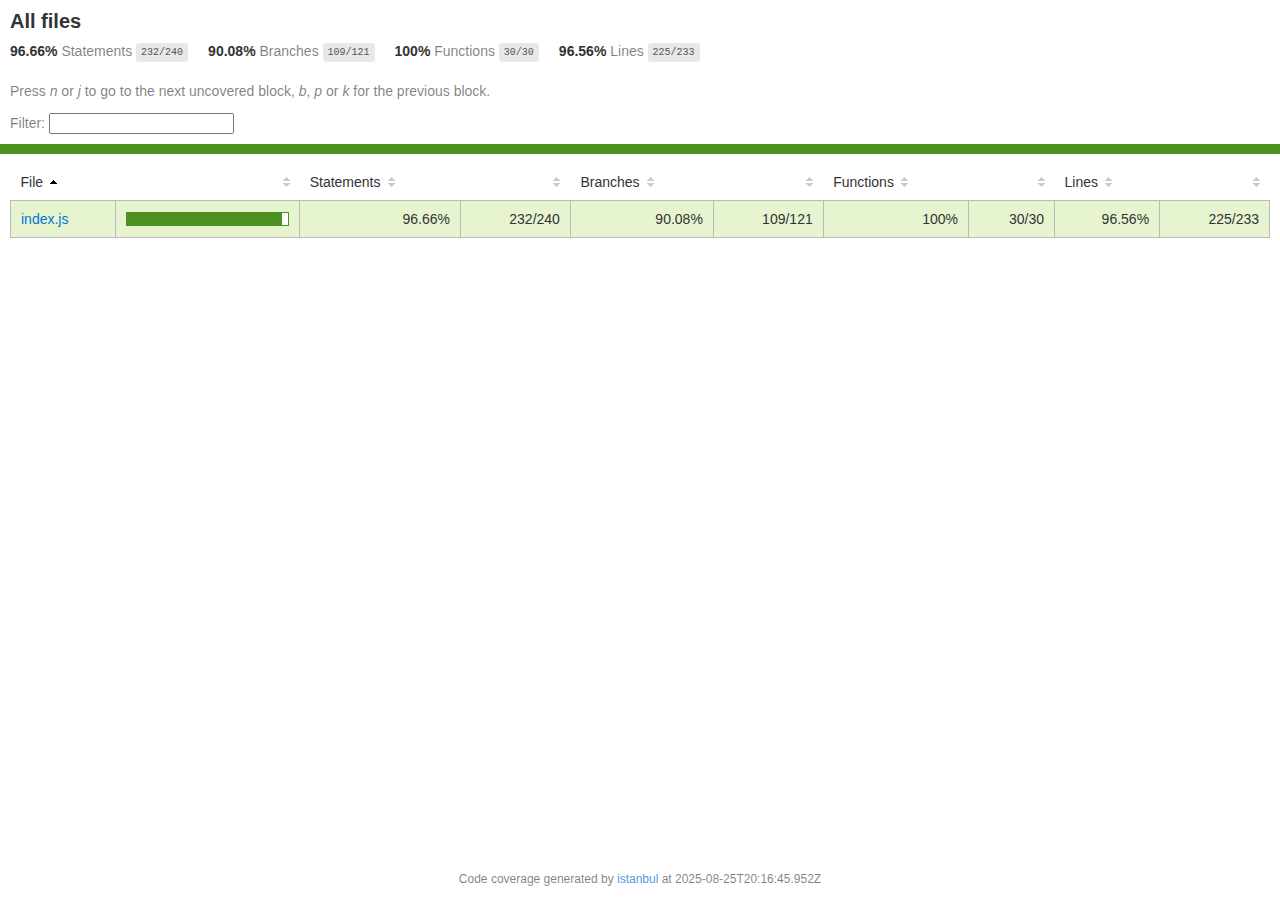
<file: node_modules/kareem/coverage/lcov-report/index.html>
<!doctype html>
<html lang="en">

<head>
    <title>Code coverage report for All files</title>
    <meta charset="utf-8" />
    <link rel="stylesheet" href="prettify.css" />
    <link rel="stylesheet" href="base.css" />
    <link rel="shortcut icon" type="image/x-icon" href="favicon.png" />
    <meta name="viewport" content="width=device-width, initial-scale=1" />
    <style type='text/css'>
        .coverage-summary .sorter {
            background-image: url(sort-arrow-sprite.png);
        }
    </style>
</head>
    
<body>
<div class='wrapper'>
    <div class='pad1'>
        <h1>All files</h1>
        <div class='clearfix'>
            
            <div class='fl pad1y space-right2'>
                <span class="strong">96.66% </span>
                <span class="quiet">Statements</span>
                <span class='fraction'>232/240</span>
            </div>
        
            
            <div class='fl pad1y space-right2'>
                <span class="strong">90.08% </span>
                <span class="quiet">Branches</span>
                <span class='fraction'>109/121</span>
            </div>
        
            
            <div class='fl pad1y space-right2'>
                <span class="strong">100% </span>
                <span class="quiet">Functions</span>
                <span class='fraction'>30/30</span>
            </div>
        
            
            <div class='fl pad1y space-right2'>
                <span class="strong">96.56% </span>
                <span class="quiet">Lines</span>
                <span class='fraction'>225/233</span>
            </div>
        
            
        </div>
        <p class="quiet">
            Press <em>n</em> or <em>j</em> to go to the next uncovered block, <em>b</em>, <em>p</em> or <em>k</em> for the previous block.
        </p>
        <template id="filterTemplate">
            <div class="quiet">
                Filter:
                <input type="search" id="fileSearch">
            </div>
        </template>
    </div>
    <div class='status-line high'></div>
    <div class="pad1">
<table class="coverage-summary">
<thead>
<tr>
   <th data-col="file" data-fmt="html" data-html="true" class="file">File</th>
   <th data-col="pic" data-type="number" data-fmt="html" data-html="true" class="pic"></th>
   <th data-col="statements" data-type="number" data-fmt="pct" class="pct">Statements</th>
   <th data-col="statements_raw" data-type="number" data-fmt="html" class="abs"></th>
   <th data-col="branches" data-type="number" data-fmt="pct" class="pct">Branches</th>
   <th data-col="branches_raw" data-type="number" data-fmt="html" class="abs"></th>
   <th data-col="functions" data-type="number" data-fmt="pct" class="pct">Functions</th>
   <th data-col="functions_raw" data-type="number" data-fmt="html" class="abs"></th>
   <th data-col="lines" data-type="number" data-fmt="pct" class="pct">Lines</th>
   <th data-col="lines_raw" data-type="number" data-fmt="html" class="abs"></th>
</tr>
</thead>
<tbody><tr>
	<td class="file high" data-value="index.js"><a href="index.js.html">index.js</a></td>
	<td data-value="96.66" class="pic high">
	<div class="chart"><div class="cover-fill" style="width: 96%"></div><div class="cover-empty" style="width: 4%"></div></div>
	</td>
	<td data-value="96.66" class="pct high">96.66%</td>
	<td data-value="240" class="abs high">232/240</td>
	<td data-value="90.08" class="pct high">90.08%</td>
	<td data-value="121" class="abs high">109/121</td>
	<td data-value="100" class="pct high">100%</td>
	<td data-value="30" class="abs high">30/30</td>
	<td data-value="96.56" class="pct high">96.56%</td>
	<td data-value="233" class="abs high">225/233</td>
	</tr>

</tbody>
</table>
</div>
                <div class='push'></div><!-- for sticky footer -->
            </div><!-- /wrapper -->
            <div class='footer quiet pad2 space-top1 center small'>
                Code coverage generated by
                <a href="https://istanbul.js.org/" target="_blank" rel="noopener noreferrer">istanbul</a>
                at 2025-08-25T20:16:45.952Z
            </div>
        <script src="prettify.js"></script>
        <script>
            window.onload = function () {
                prettyPrint();
            };
        </script>
        <script src="sorter.js"></script>
        <script src="block-navigation.js"></script>
    </body>
</html>
</file>
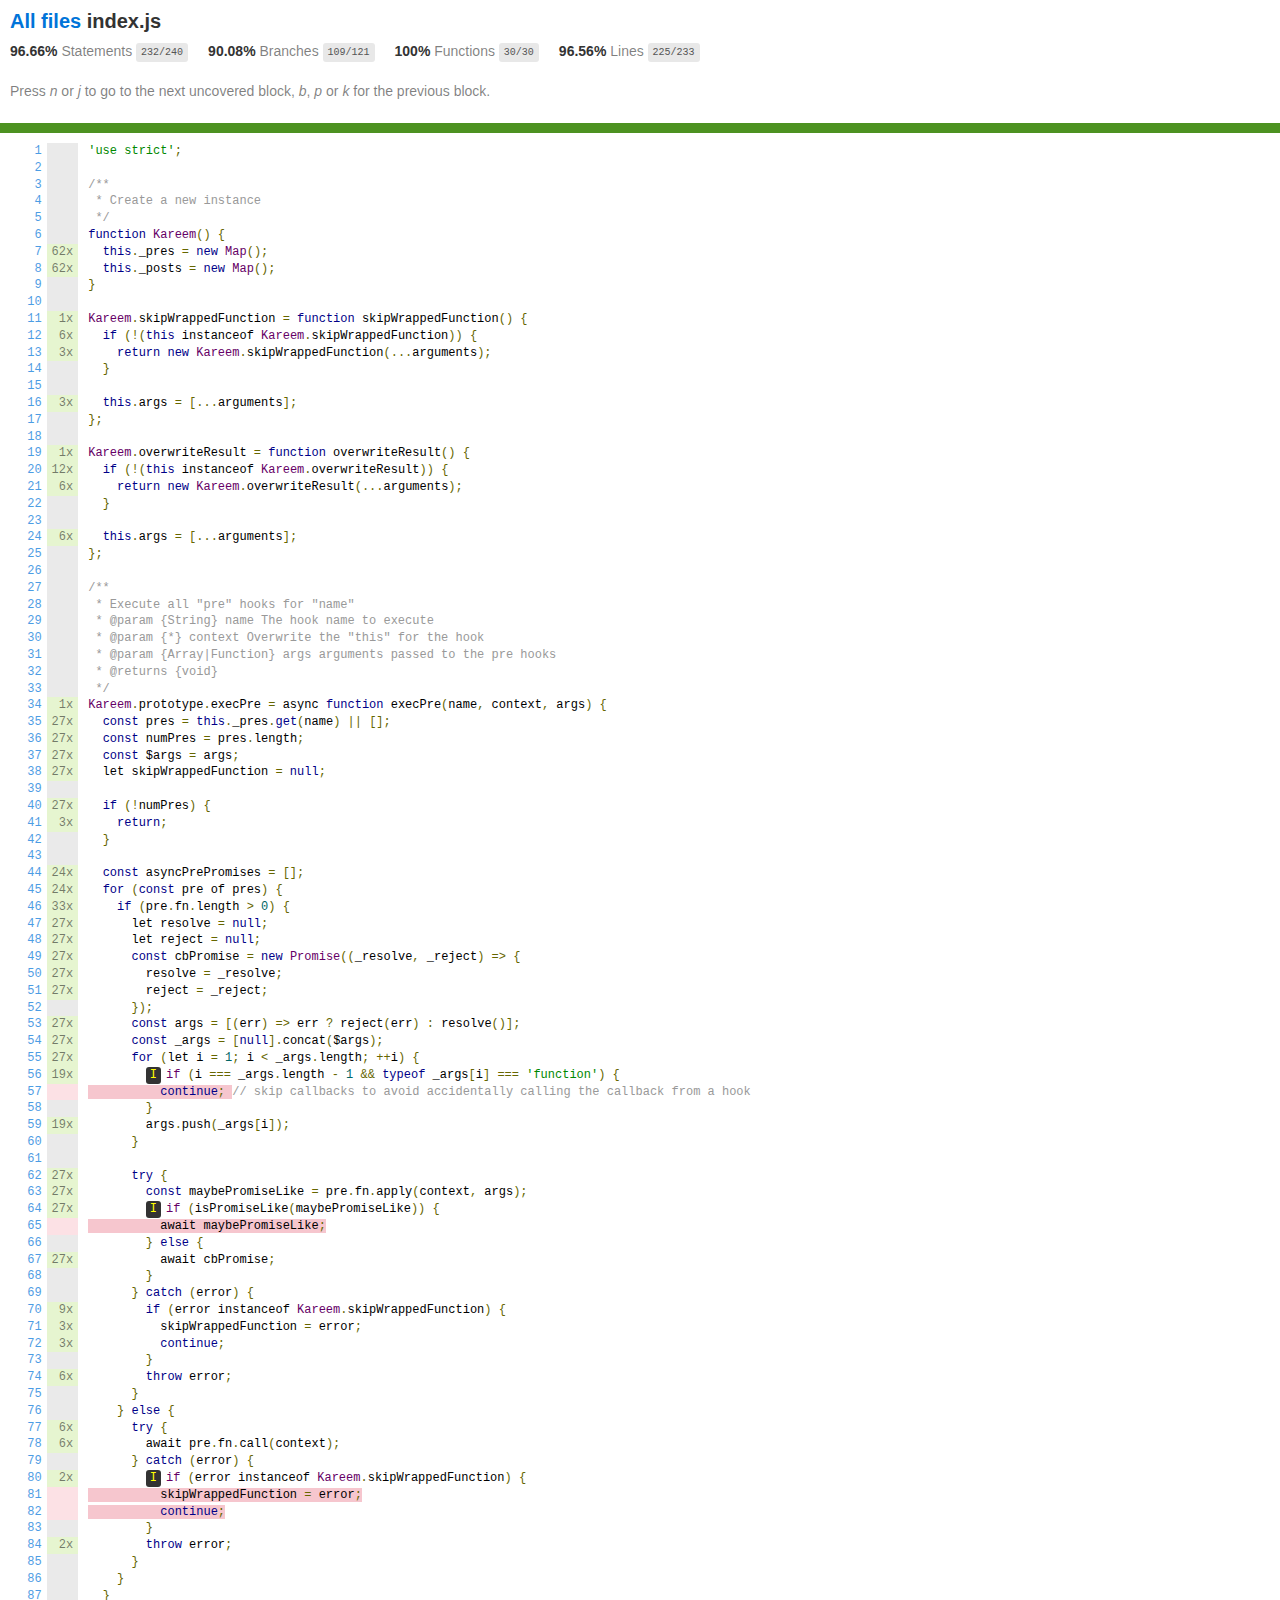
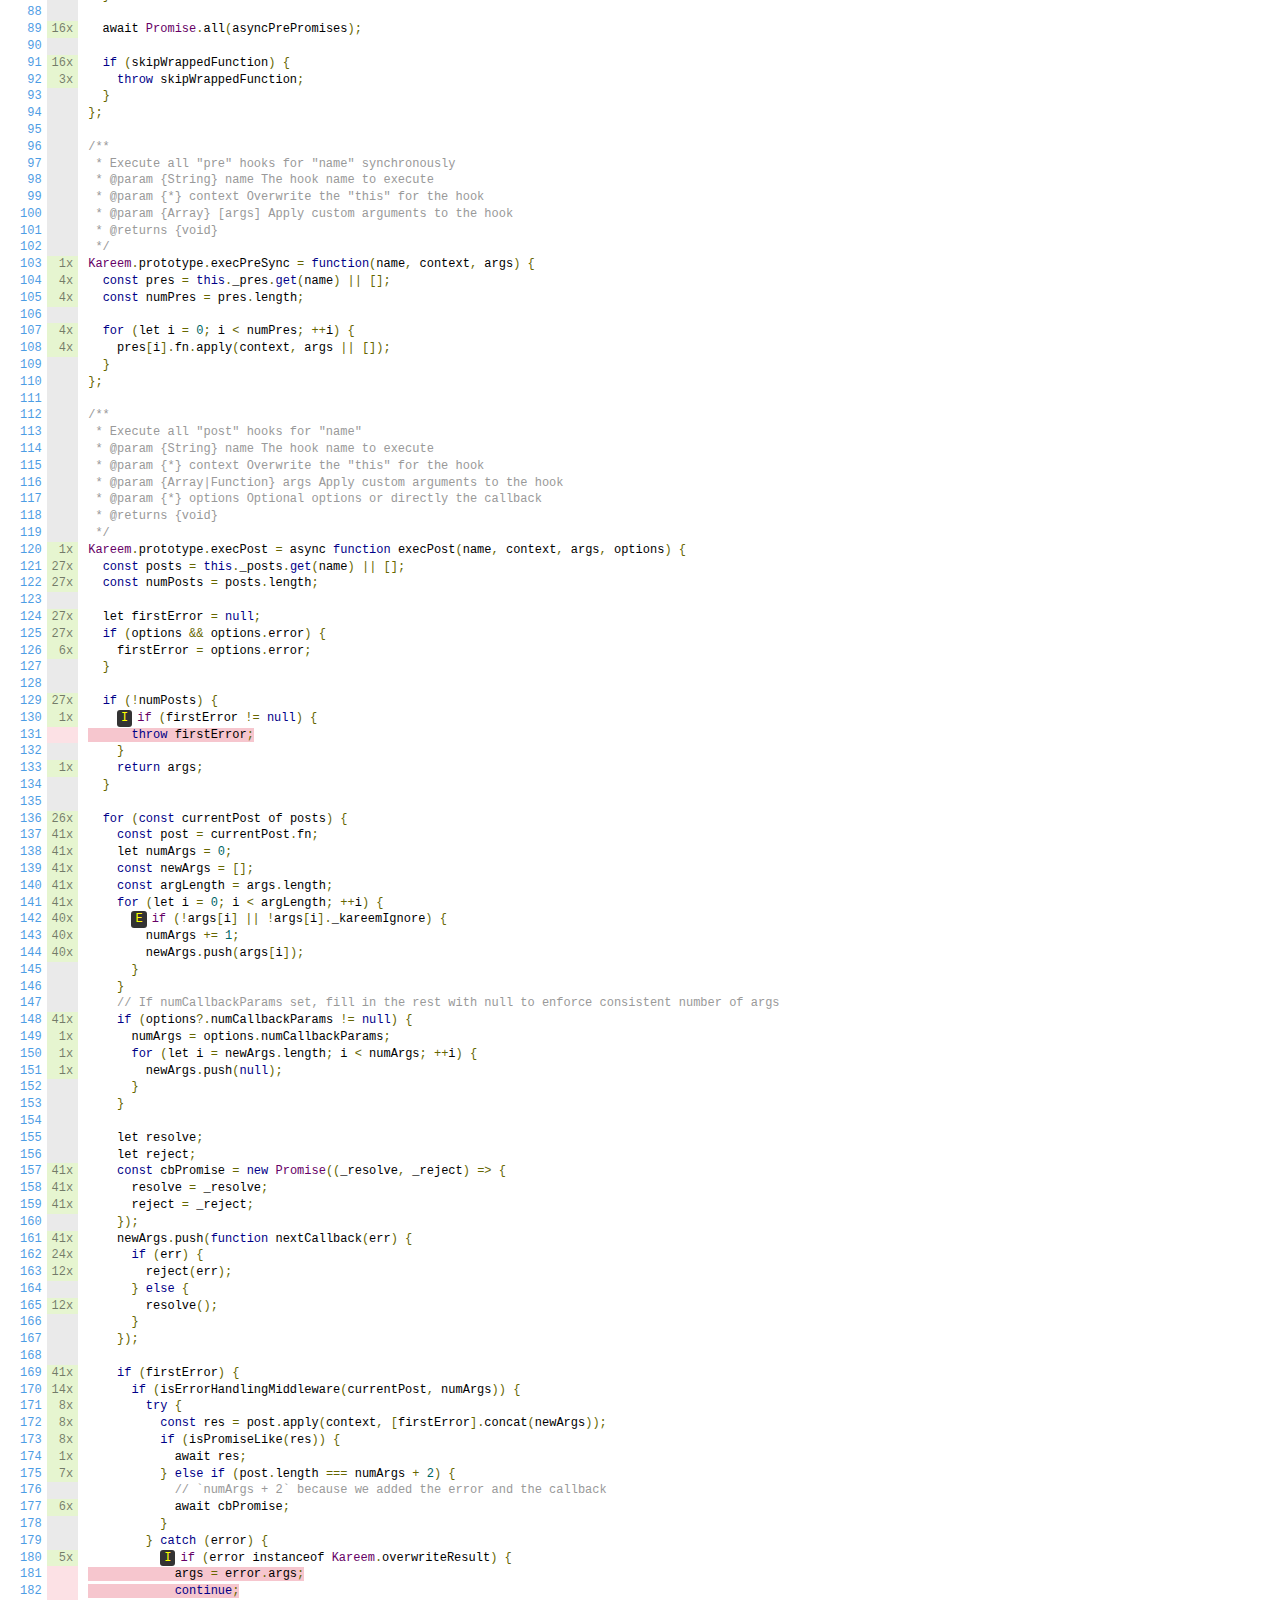
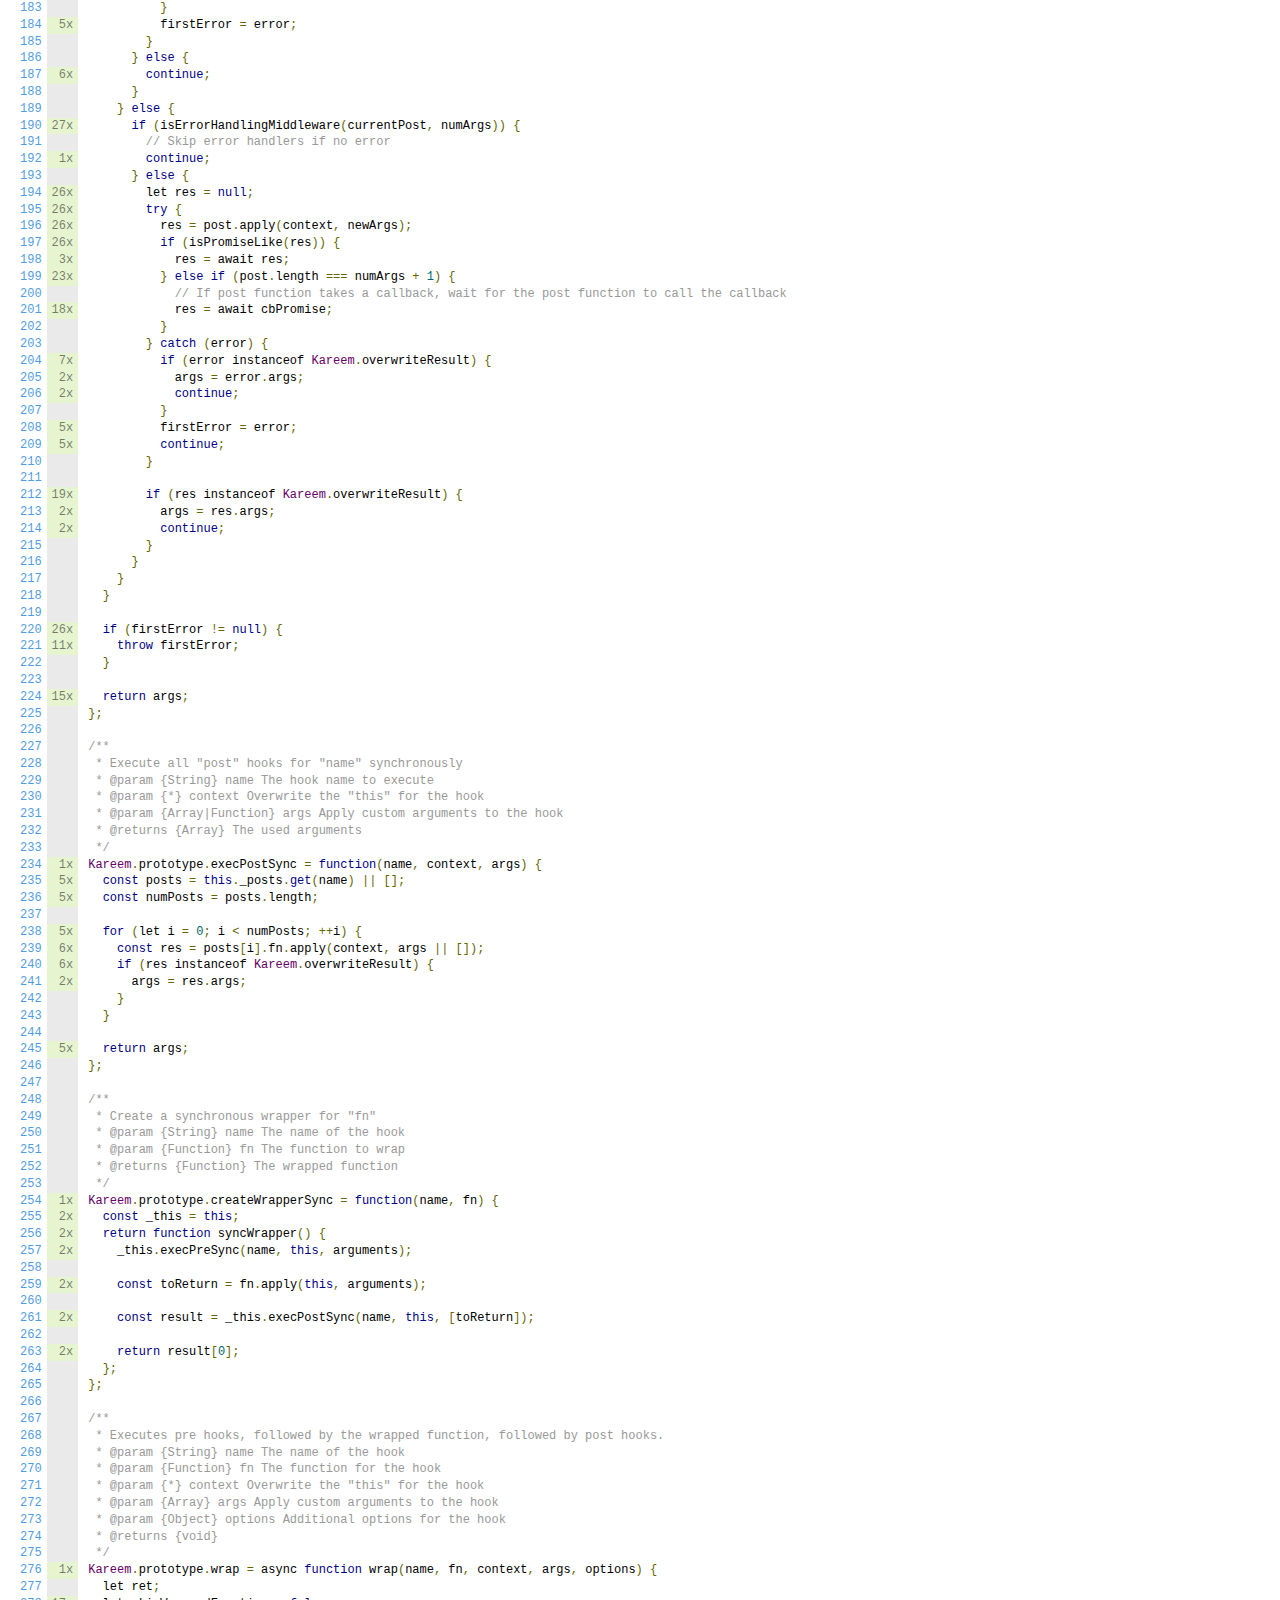
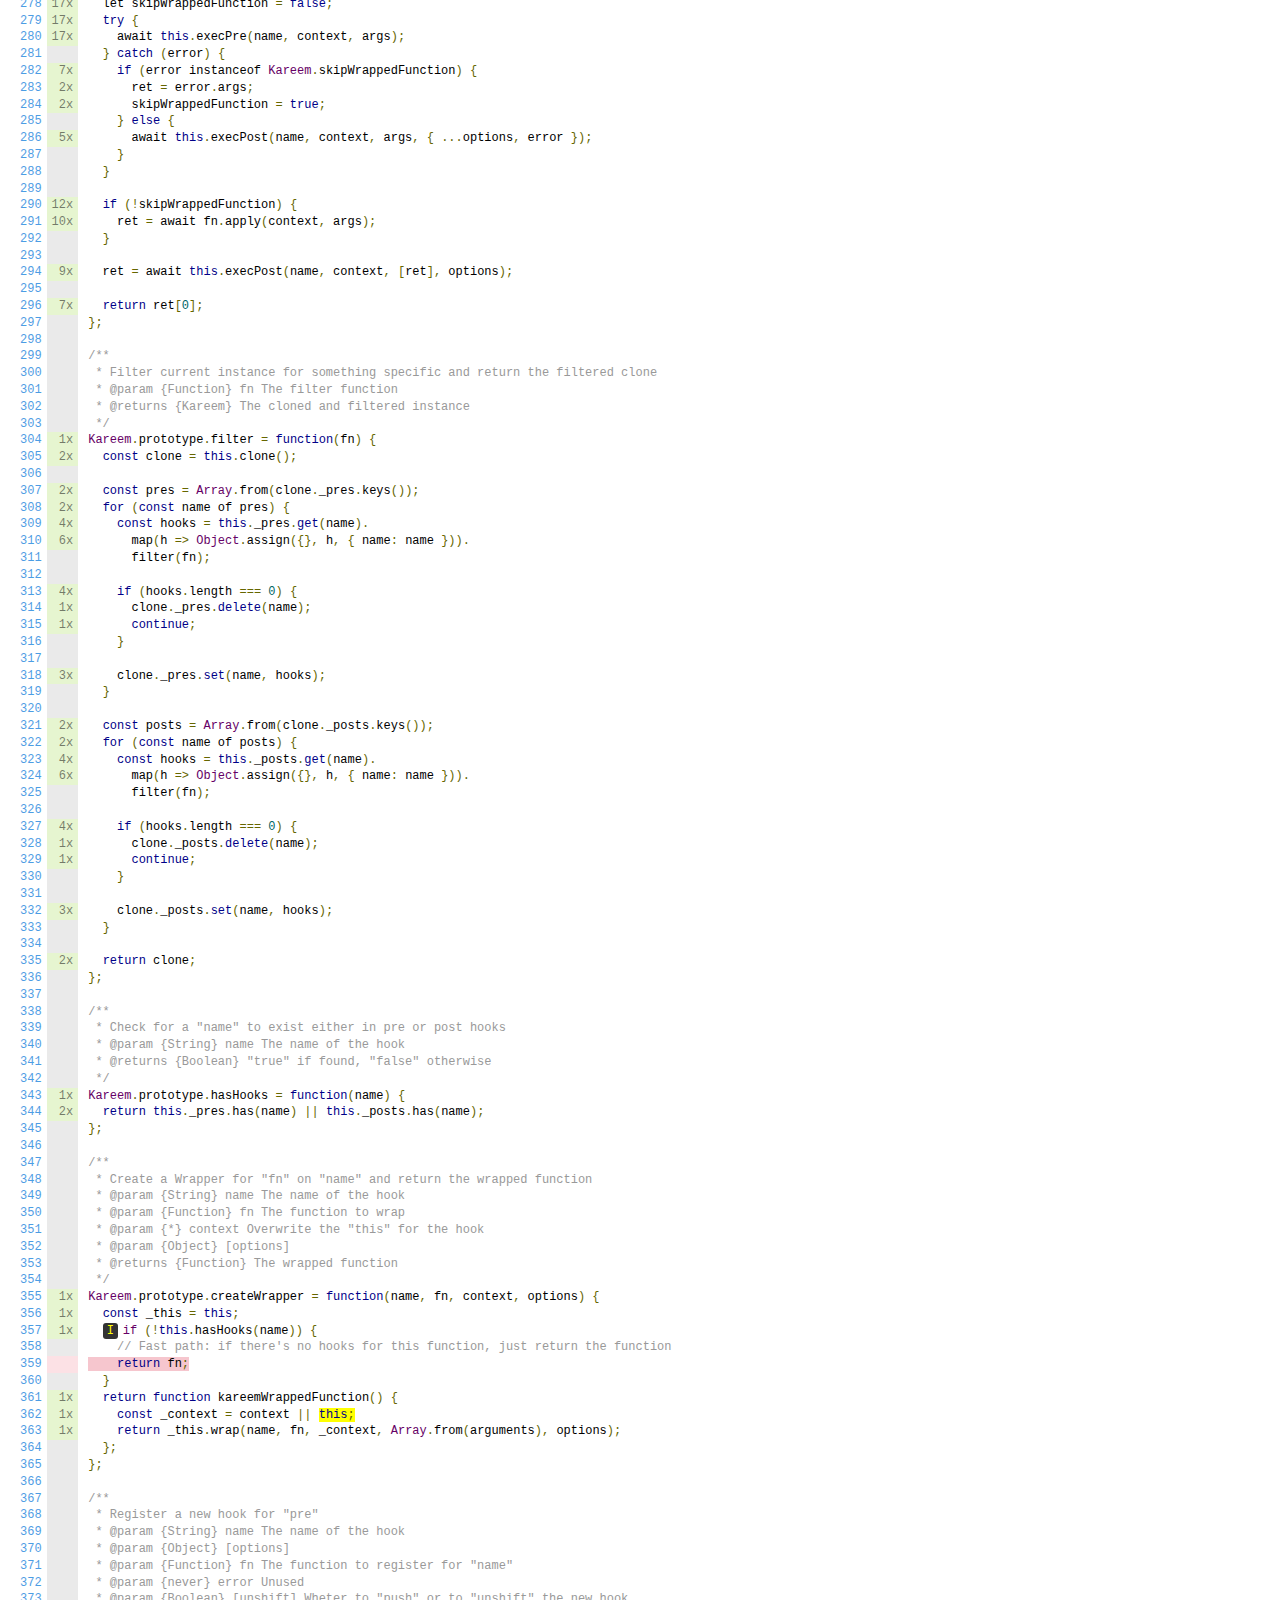
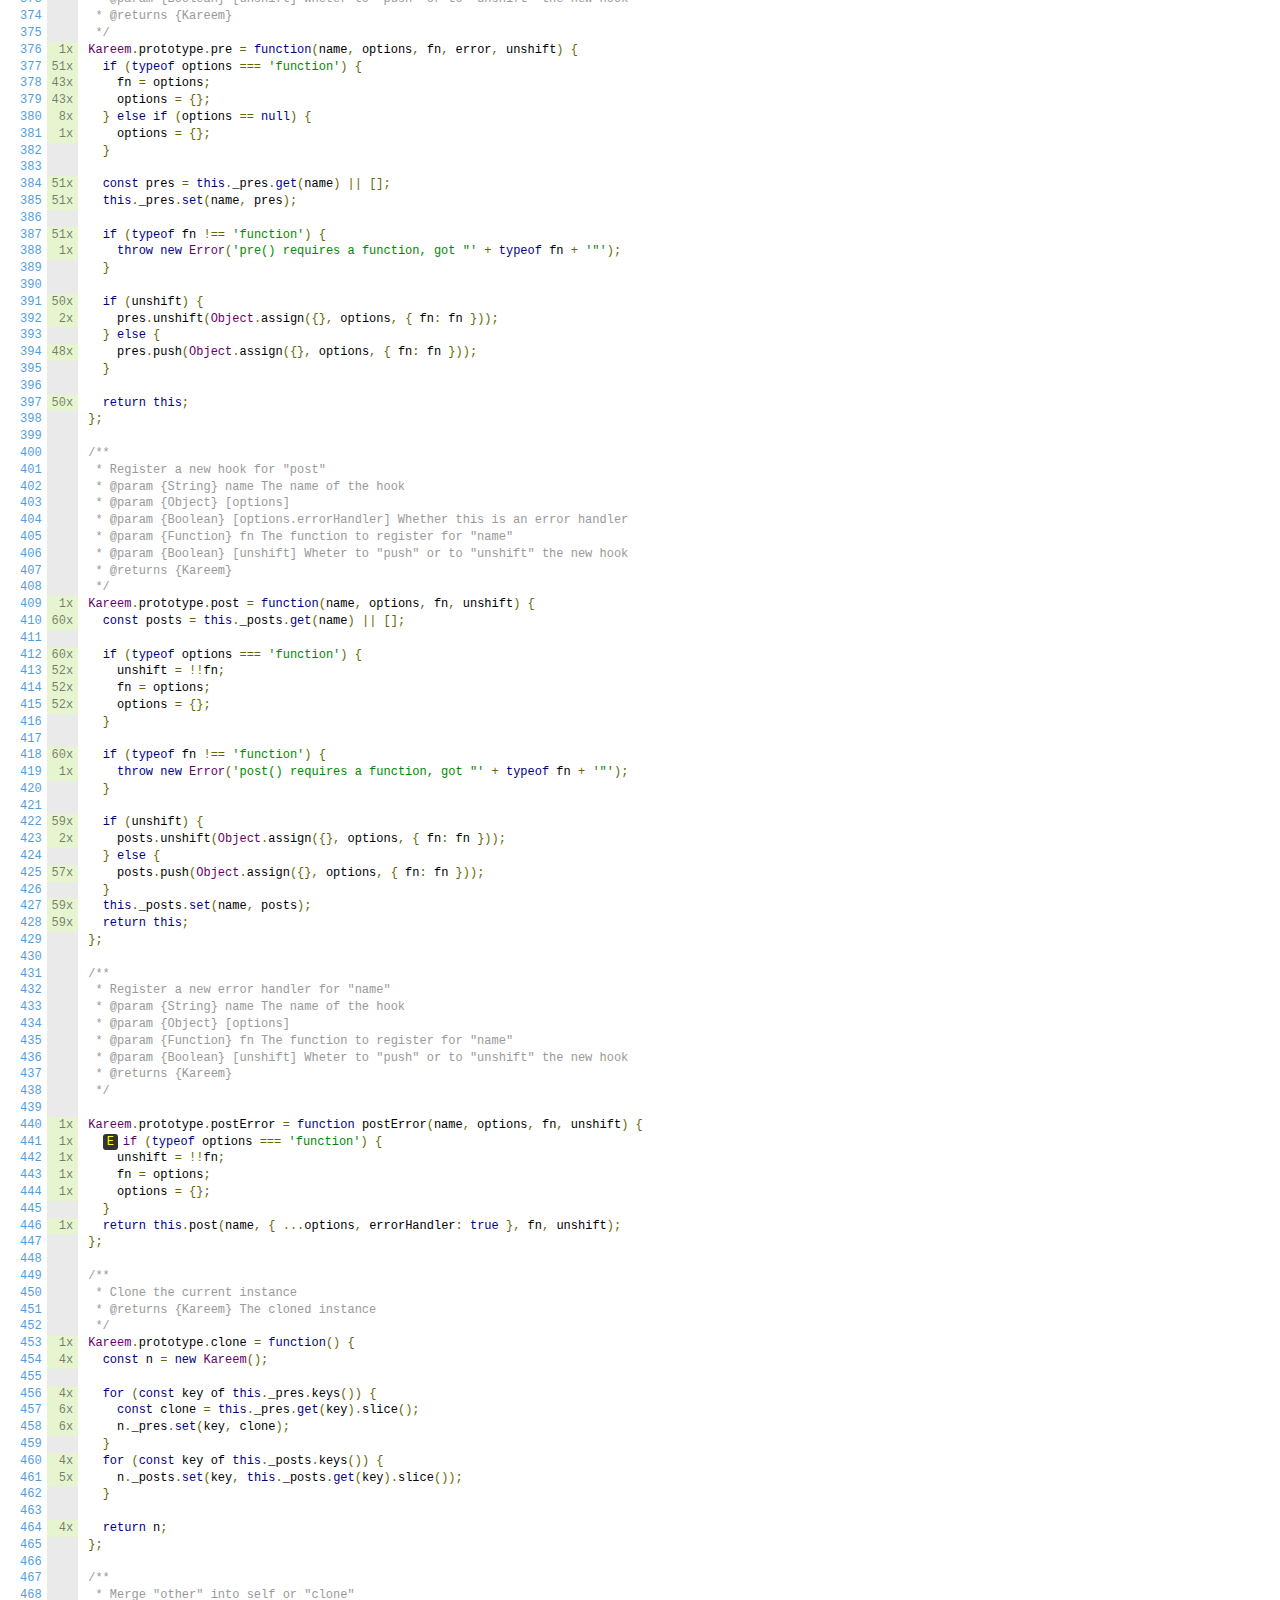
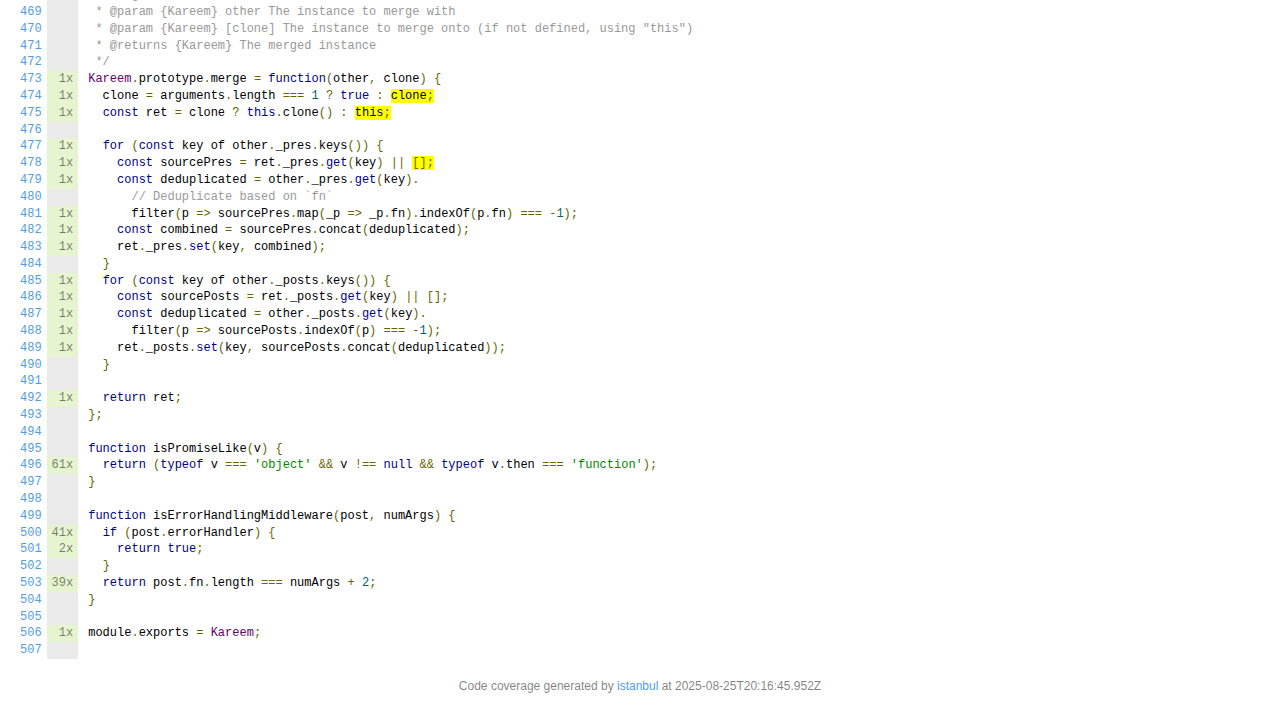
<file: node_modules/kareem/coverage/lcov-report/index.js.html>
<!doctype html>
<html lang="en">

<head>
    <title>Code coverage report for index.js</title>
    <meta charset="utf-8" />
    <link rel="stylesheet" href="prettify.css" />
    <link rel="stylesheet" href="base.css" />
    <link rel="shortcut icon" type="image/x-icon" href="favicon.png" />
    <meta name="viewport" content="width=device-width, initial-scale=1" />
    <style type='text/css'>
        .coverage-summary .sorter {
            background-image: url(sort-arrow-sprite.png);
        }
    </style>
</head>
    
<body>
<div class='wrapper'>
    <div class='pad1'>
        <h1><a href="index.html">All files</a> index.js</h1>
        <div class='clearfix'>
            
            <div class='fl pad1y space-right2'>
                <span class="strong">96.66% </span>
                <span class="quiet">Statements</span>
                <span class='fraction'>232/240</span>
            </div>
        
            
            <div class='fl pad1y space-right2'>
                <span class="strong">90.08% </span>
                <span class="quiet">Branches</span>
                <span class='fraction'>109/121</span>
            </div>
        
            
            <div class='fl pad1y space-right2'>
                <span class="strong">100% </span>
                <span class="quiet">Functions</span>
                <span class='fraction'>30/30</span>
            </div>
        
            
            <div class='fl pad1y space-right2'>
                <span class="strong">96.56% </span>
                <span class="quiet">Lines</span>
                <span class='fraction'>225/233</span>
            </div>
        
            
        </div>
        <p class="quiet">
            Press <em>n</em> or <em>j</em> to go to the next uncovered block, <em>b</em>, <em>p</em> or <em>k</em> for the previous block.
        </p>
        <template id="filterTemplate">
            <div class="quiet">
                Filter:
                <input type="search" id="fileSearch">
            </div>
        </template>
    </div>
    <div class='status-line high'></div>
    <pre><table class="coverage">
<tr><td class="line-count quiet"><a name='L1'></a><a href='#L1'>1</a>
<a name='L2'></a><a href='#L2'>2</a>
<a name='L3'></a><a href='#L3'>3</a>
<a name='L4'></a><a href='#L4'>4</a>
<a name='L5'></a><a href='#L5'>5</a>
<a name='L6'></a><a href='#L6'>6</a>
<a name='L7'></a><a href='#L7'>7</a>
<a name='L8'></a><a href='#L8'>8</a>
<a name='L9'></a><a href='#L9'>9</a>
<a name='L10'></a><a href='#L10'>10</a>
<a name='L11'></a><a href='#L11'>11</a>
<a name='L12'></a><a href='#L12'>12</a>
<a name='L13'></a><a href='#L13'>13</a>
<a name='L14'></a><a href='#L14'>14</a>
<a name='L15'></a><a href='#L15'>15</a>
<a name='L16'></a><a href='#L16'>16</a>
<a name='L17'></a><a href='#L17'>17</a>
<a name='L18'></a><a href='#L18'>18</a>
<a name='L19'></a><a href='#L19'>19</a>
<a name='L20'></a><a href='#L20'>20</a>
<a name='L21'></a><a href='#L21'>21</a>
<a name='L22'></a><a href='#L22'>22</a>
<a name='L23'></a><a href='#L23'>23</a>
<a name='L24'></a><a href='#L24'>24</a>
<a name='L25'></a><a href='#L25'>25</a>
<a name='L26'></a><a href='#L26'>26</a>
<a name='L27'></a><a href='#L27'>27</a>
<a name='L28'></a><a href='#L28'>28</a>
<a name='L29'></a><a href='#L29'>29</a>
<a name='L30'></a><a href='#L30'>30</a>
<a name='L31'></a><a href='#L31'>31</a>
<a name='L32'></a><a href='#L32'>32</a>
<a name='L33'></a><a href='#L33'>33</a>
<a name='L34'></a><a href='#L34'>34</a>
<a name='L35'></a><a href='#L35'>35</a>
<a name='L36'></a><a href='#L36'>36</a>
<a name='L37'></a><a href='#L37'>37</a>
<a name='L38'></a><a href='#L38'>38</a>
<a name='L39'></a><a href='#L39'>39</a>
<a name='L40'></a><a href='#L40'>40</a>
<a name='L41'></a><a href='#L41'>41</a>
<a name='L42'></a><a href='#L42'>42</a>
<a name='L43'></a><a href='#L43'>43</a>
<a name='L44'></a><a href='#L44'>44</a>
<a name='L45'></a><a href='#L45'>45</a>
<a name='L46'></a><a href='#L46'>46</a>
<a name='L47'></a><a href='#L47'>47</a>
<a name='L48'></a><a href='#L48'>48</a>
<a name='L49'></a><a href='#L49'>49</a>
<a name='L50'></a><a href='#L50'>50</a>
<a name='L51'></a><a href='#L51'>51</a>
<a name='L52'></a><a href='#L52'>52</a>
<a name='L53'></a><a href='#L53'>53</a>
<a name='L54'></a><a href='#L54'>54</a>
<a name='L55'></a><a href='#L55'>55</a>
<a name='L56'></a><a href='#L56'>56</a>
<a name='L57'></a><a href='#L57'>57</a>
<a name='L58'></a><a href='#L58'>58</a>
<a name='L59'></a><a href='#L59'>59</a>
<a name='L60'></a><a href='#L60'>60</a>
<a name='L61'></a><a href='#L61'>61</a>
<a name='L62'></a><a href='#L62'>62</a>
<a name='L63'></a><a href='#L63'>63</a>
<a name='L64'></a><a href='#L64'>64</a>
<a name='L65'></a><a href='#L65'>65</a>
<a name='L66'></a><a href='#L66'>66</a>
<a name='L67'></a><a href='#L67'>67</a>
<a name='L68'></a><a href='#L68'>68</a>
<a name='L69'></a><a href='#L69'>69</a>
<a name='L70'></a><a href='#L70'>70</a>
<a name='L71'></a><a href='#L71'>71</a>
<a name='L72'></a><a href='#L72'>72</a>
<a name='L73'></a><a href='#L73'>73</a>
<a name='L74'></a><a href='#L74'>74</a>
<a name='L75'></a><a href='#L75'>75</a>
<a name='L76'></a><a href='#L76'>76</a>
<a name='L77'></a><a href='#L77'>77</a>
<a name='L78'></a><a href='#L78'>78</a>
<a name='L79'></a><a href='#L79'>79</a>
<a name='L80'></a><a href='#L80'>80</a>
<a name='L81'></a><a href='#L81'>81</a>
<a name='L82'></a><a href='#L82'>82</a>
<a name='L83'></a><a href='#L83'>83</a>
<a name='L84'></a><a href='#L84'>84</a>
<a name='L85'></a><a href='#L85'>85</a>
<a name='L86'></a><a href='#L86'>86</a>
<a name='L87'></a><a href='#L87'>87</a>
<a name='L88'></a><a href='#L88'>88</a>
<a name='L89'></a><a href='#L89'>89</a>
<a name='L90'></a><a href='#L90'>90</a>
<a name='L91'></a><a href='#L91'>91</a>
<a name='L92'></a><a href='#L92'>92</a>
<a name='L93'></a><a href='#L93'>93</a>
<a name='L94'></a><a href='#L94'>94</a>
<a name='L95'></a><a href='#L95'>95</a>
<a name='L96'></a><a href='#L96'>96</a>
<a name='L97'></a><a href='#L97'>97</a>
<a name='L98'></a><a href='#L98'>98</a>
<a name='L99'></a><a href='#L99'>99</a>
<a name='L100'></a><a href='#L100'>100</a>
<a name='L101'></a><a href='#L101'>101</a>
<a name='L102'></a><a href='#L102'>102</a>
<a name='L103'></a><a href='#L103'>103</a>
<a name='L104'></a><a href='#L104'>104</a>
<a name='L105'></a><a href='#L105'>105</a>
<a name='L106'></a><a href='#L106'>106</a>
<a name='L107'></a><a href='#L107'>107</a>
<a name='L108'></a><a href='#L108'>108</a>
<a name='L109'></a><a href='#L109'>109</a>
<a name='L110'></a><a href='#L110'>110</a>
<a name='L111'></a><a href='#L111'>111</a>
<a name='L112'></a><a href='#L112'>112</a>
<a name='L113'></a><a href='#L113'>113</a>
<a name='L114'></a><a href='#L114'>114</a>
<a name='L115'></a><a href='#L115'>115</a>
<a name='L116'></a><a href='#L116'>116</a>
<a name='L117'></a><a href='#L117'>117</a>
<a name='L118'></a><a href='#L118'>118</a>
<a name='L119'></a><a href='#L119'>119</a>
<a name='L120'></a><a href='#L120'>120</a>
<a name='L121'></a><a href='#L121'>121</a>
<a name='L122'></a><a href='#L122'>122</a>
<a name='L123'></a><a href='#L123'>123</a>
<a name='L124'></a><a href='#L124'>124</a>
<a name='L125'></a><a href='#L125'>125</a>
<a name='L126'></a><a href='#L126'>126</a>
<a name='L127'></a><a href='#L127'>127</a>
<a name='L128'></a><a href='#L128'>128</a>
<a name='L129'></a><a href='#L129'>129</a>
<a name='L130'></a><a href='#L130'>130</a>
<a name='L131'></a><a href='#L131'>131</a>
<a name='L132'></a><a href='#L132'>132</a>
<a name='L133'></a><a href='#L133'>133</a>
<a name='L134'></a><a href='#L134'>134</a>
<a name='L135'></a><a href='#L135'>135</a>
<a name='L136'></a><a href='#L136'>136</a>
<a name='L137'></a><a href='#L137'>137</a>
<a name='L138'></a><a href='#L138'>138</a>
<a name='L139'></a><a href='#L139'>139</a>
<a name='L140'></a><a href='#L140'>140</a>
<a name='L141'></a><a href='#L141'>141</a>
<a name='L142'></a><a href='#L142'>142</a>
<a name='L143'></a><a href='#L143'>143</a>
<a name='L144'></a><a href='#L144'>144</a>
<a name='L145'></a><a href='#L145'>145</a>
<a name='L146'></a><a href='#L146'>146</a>
<a name='L147'></a><a href='#L147'>147</a>
<a name='L148'></a><a href='#L148'>148</a>
<a name='L149'></a><a href='#L149'>149</a>
<a name='L150'></a><a href='#L150'>150</a>
<a name='L151'></a><a href='#L151'>151</a>
<a name='L152'></a><a href='#L152'>152</a>
<a name='L153'></a><a href='#L153'>153</a>
<a name='L154'></a><a href='#L154'>154</a>
<a name='L155'></a><a href='#L155'>155</a>
<a name='L156'></a><a href='#L156'>156</a>
<a name='L157'></a><a href='#L157'>157</a>
<a name='L158'></a><a href='#L158'>158</a>
<a name='L159'></a><a href='#L159'>159</a>
<a name='L160'></a><a href='#L160'>160</a>
<a name='L161'></a><a href='#L161'>161</a>
<a name='L162'></a><a href='#L162'>162</a>
<a name='L163'></a><a href='#L163'>163</a>
<a name='L164'></a><a href='#L164'>164</a>
<a name='L165'></a><a href='#L165'>165</a>
<a name='L166'></a><a href='#L166'>166</a>
<a name='L167'></a><a href='#L167'>167</a>
<a name='L168'></a><a href='#L168'>168</a>
<a name='L169'></a><a href='#L169'>169</a>
<a name='L170'></a><a href='#L170'>170</a>
<a name='L171'></a><a href='#L171'>171</a>
<a name='L172'></a><a href='#L172'>172</a>
<a name='L173'></a><a href='#L173'>173</a>
<a name='L174'></a><a href='#L174'>174</a>
<a name='L175'></a><a href='#L175'>175</a>
<a name='L176'></a><a href='#L176'>176</a>
<a name='L177'></a><a href='#L177'>177</a>
<a name='L178'></a><a href='#L178'>178</a>
<a name='L179'></a><a href='#L179'>179</a>
<a name='L180'></a><a href='#L180'>180</a>
<a name='L181'></a><a href='#L181'>181</a>
<a name='L182'></a><a href='#L182'>182</a>
<a name='L183'></a><a href='#L183'>183</a>
<a name='L184'></a><a href='#L184'>184</a>
<a name='L185'></a><a href='#L185'>185</a>
<a name='L186'></a><a href='#L186'>186</a>
<a name='L187'></a><a href='#L187'>187</a>
<a name='L188'></a><a href='#L188'>188</a>
<a name='L189'></a><a href='#L189'>189</a>
<a name='L190'></a><a href='#L190'>190</a>
<a name='L191'></a><a href='#L191'>191</a>
<a name='L192'></a><a href='#L192'>192</a>
<a name='L193'></a><a href='#L193'>193</a>
<a name='L194'></a><a href='#L194'>194</a>
<a name='L195'></a><a href='#L195'>195</a>
<a name='L196'></a><a href='#L196'>196</a>
<a name='L197'></a><a href='#L197'>197</a>
<a name='L198'></a><a href='#L198'>198</a>
<a name='L199'></a><a href='#L199'>199</a>
<a name='L200'></a><a href='#L200'>200</a>
<a name='L201'></a><a href='#L201'>201</a>
<a name='L202'></a><a href='#L202'>202</a>
<a name='L203'></a><a href='#L203'>203</a>
<a name='L204'></a><a href='#L204'>204</a>
<a name='L205'></a><a href='#L205'>205</a>
<a name='L206'></a><a href='#L206'>206</a>
<a name='L207'></a><a href='#L207'>207</a>
<a name='L208'></a><a href='#L208'>208</a>
<a name='L209'></a><a href='#L209'>209</a>
<a name='L210'></a><a href='#L210'>210</a>
<a name='L211'></a><a href='#L211'>211</a>
<a name='L212'></a><a href='#L212'>212</a>
<a name='L213'></a><a href='#L213'>213</a>
<a name='L214'></a><a href='#L214'>214</a>
<a name='L215'></a><a href='#L215'>215</a>
<a name='L216'></a><a href='#L216'>216</a>
<a name='L217'></a><a href='#L217'>217</a>
<a name='L218'></a><a href='#L218'>218</a>
<a name='L219'></a><a href='#L219'>219</a>
<a name='L220'></a><a href='#L220'>220</a>
<a name='L221'></a><a href='#L221'>221</a>
<a name='L222'></a><a href='#L222'>222</a>
<a name='L223'></a><a href='#L223'>223</a>
<a name='L224'></a><a href='#L224'>224</a>
<a name='L225'></a><a href='#L225'>225</a>
<a name='L226'></a><a href='#L226'>226</a>
<a name='L227'></a><a href='#L227'>227</a>
<a name='L228'></a><a href='#L228'>228</a>
<a name='L229'></a><a href='#L229'>229</a>
<a name='L230'></a><a href='#L230'>230</a>
<a name='L231'></a><a href='#L231'>231</a>
<a name='L232'></a><a href='#L232'>232</a>
<a name='L233'></a><a href='#L233'>233</a>
<a name='L234'></a><a href='#L234'>234</a>
<a name='L235'></a><a href='#L235'>235</a>
<a name='L236'></a><a href='#L236'>236</a>
<a name='L237'></a><a href='#L237'>237</a>
<a name='L238'></a><a href='#L238'>238</a>
<a name='L239'></a><a href='#L239'>239</a>
<a name='L240'></a><a href='#L240'>240</a>
<a name='L241'></a><a href='#L241'>241</a>
<a name='L242'></a><a href='#L242'>242</a>
<a name='L243'></a><a href='#L243'>243</a>
<a name='L244'></a><a href='#L244'>244</a>
<a name='L245'></a><a href='#L245'>245</a>
<a name='L246'></a><a href='#L246'>246</a>
<a name='L247'></a><a href='#L247'>247</a>
<a name='L248'></a><a href='#L248'>248</a>
<a name='L249'></a><a href='#L249'>249</a>
<a name='L250'></a><a href='#L250'>250</a>
<a name='L251'></a><a href='#L251'>251</a>
<a name='L252'></a><a href='#L252'>252</a>
<a name='L253'></a><a href='#L253'>253</a>
<a name='L254'></a><a href='#L254'>254</a>
<a name='L255'></a><a href='#L255'>255</a>
<a name='L256'></a><a href='#L256'>256</a>
<a name='L257'></a><a href='#L257'>257</a>
<a name='L258'></a><a href='#L258'>258</a>
<a name='L259'></a><a href='#L259'>259</a>
<a name='L260'></a><a href='#L260'>260</a>
<a name='L261'></a><a href='#L261'>261</a>
<a name='L262'></a><a href='#L262'>262</a>
<a name='L263'></a><a href='#L263'>263</a>
<a name='L264'></a><a href='#L264'>264</a>
<a name='L265'></a><a href='#L265'>265</a>
<a name='L266'></a><a href='#L266'>266</a>
<a name='L267'></a><a href='#L267'>267</a>
<a name='L268'></a><a href='#L268'>268</a>
<a name='L269'></a><a href='#L269'>269</a>
<a name='L270'></a><a href='#L270'>270</a>
<a name='L271'></a><a href='#L271'>271</a>
<a name='L272'></a><a href='#L272'>272</a>
<a name='L273'></a><a href='#L273'>273</a>
<a name='L274'></a><a href='#L274'>274</a>
<a name='L275'></a><a href='#L275'>275</a>
<a name='L276'></a><a href='#L276'>276</a>
<a name='L277'></a><a href='#L277'>277</a>
<a name='L278'></a><a href='#L278'>278</a>
<a name='L279'></a><a href='#L279'>279</a>
<a name='L280'></a><a href='#L280'>280</a>
<a name='L281'></a><a href='#L281'>281</a>
<a name='L282'></a><a href='#L282'>282</a>
<a name='L283'></a><a href='#L283'>283</a>
<a name='L284'></a><a href='#L284'>284</a>
<a name='L285'></a><a href='#L285'>285</a>
<a name='L286'></a><a href='#L286'>286</a>
<a name='L287'></a><a href='#L287'>287</a>
<a name='L288'></a><a href='#L288'>288</a>
<a name='L289'></a><a href='#L289'>289</a>
<a name='L290'></a><a href='#L290'>290</a>
<a name='L291'></a><a href='#L291'>291</a>
<a name='L292'></a><a href='#L292'>292</a>
<a name='L293'></a><a href='#L293'>293</a>
<a name='L294'></a><a href='#L294'>294</a>
<a name='L295'></a><a href='#L295'>295</a>
<a name='L296'></a><a href='#L296'>296</a>
<a name='L297'></a><a href='#L297'>297</a>
<a name='L298'></a><a href='#L298'>298</a>
<a name='L299'></a><a href='#L299'>299</a>
<a name='L300'></a><a href='#L300'>300</a>
<a name='L301'></a><a href='#L301'>301</a>
<a name='L302'></a><a href='#L302'>302</a>
<a name='L303'></a><a href='#L303'>303</a>
<a name='L304'></a><a href='#L304'>304</a>
<a name='L305'></a><a href='#L305'>305</a>
<a name='L306'></a><a href='#L306'>306</a>
<a name='L307'></a><a href='#L307'>307</a>
<a name='L308'></a><a href='#L308'>308</a>
<a name='L309'></a><a href='#L309'>309</a>
<a name='L310'></a><a href='#L310'>310</a>
<a name='L311'></a><a href='#L311'>311</a>
<a name='L312'></a><a href='#L312'>312</a>
<a name='L313'></a><a href='#L313'>313</a>
<a name='L314'></a><a href='#L314'>314</a>
<a name='L315'></a><a href='#L315'>315</a>
<a name='L316'></a><a href='#L316'>316</a>
<a name='L317'></a><a href='#L317'>317</a>
<a name='L318'></a><a href='#L318'>318</a>
<a name='L319'></a><a href='#L319'>319</a>
<a name='L320'></a><a href='#L320'>320</a>
<a name='L321'></a><a href='#L321'>321</a>
<a name='L322'></a><a href='#L322'>322</a>
<a name='L323'></a><a href='#L323'>323</a>
<a name='L324'></a><a href='#L324'>324</a>
<a name='L325'></a><a href='#L325'>325</a>
<a name='L326'></a><a href='#L326'>326</a>
<a name='L327'></a><a href='#L327'>327</a>
<a name='L328'></a><a href='#L328'>328</a>
<a name='L329'></a><a href='#L329'>329</a>
<a name='L330'></a><a href='#L330'>330</a>
<a name='L331'></a><a href='#L331'>331</a>
<a name='L332'></a><a href='#L332'>332</a>
<a name='L333'></a><a href='#L333'>333</a>
<a name='L334'></a><a href='#L334'>334</a>
<a name='L335'></a><a href='#L335'>335</a>
<a name='L336'></a><a href='#L336'>336</a>
<a name='L337'></a><a href='#L337'>337</a>
<a name='L338'></a><a href='#L338'>338</a>
<a name='L339'></a><a href='#L339'>339</a>
<a name='L340'></a><a href='#L340'>340</a>
<a name='L341'></a><a href='#L341'>341</a>
<a name='L342'></a><a href='#L342'>342</a>
<a name='L343'></a><a href='#L343'>343</a>
<a name='L344'></a><a href='#L344'>344</a>
<a name='L345'></a><a href='#L345'>345</a>
<a name='L346'></a><a href='#L346'>346</a>
<a name='L347'></a><a href='#L347'>347</a>
<a name='L348'></a><a href='#L348'>348</a>
<a name='L349'></a><a href='#L349'>349</a>
<a name='L350'></a><a href='#L350'>350</a>
<a name='L351'></a><a href='#L351'>351</a>
<a name='L352'></a><a href='#L352'>352</a>
<a name='L353'></a><a href='#L353'>353</a>
<a name='L354'></a><a href='#L354'>354</a>
<a name='L355'></a><a href='#L355'>355</a>
<a name='L356'></a><a href='#L356'>356</a>
<a name='L357'></a><a href='#L357'>357</a>
<a name='L358'></a><a href='#L358'>358</a>
<a name='L359'></a><a href='#L359'>359</a>
<a name='L360'></a><a href='#L360'>360</a>
<a name='L361'></a><a href='#L361'>361</a>
<a name='L362'></a><a href='#L362'>362</a>
<a name='L363'></a><a href='#L363'>363</a>
<a name='L364'></a><a href='#L364'>364</a>
<a name='L365'></a><a href='#L365'>365</a>
<a name='L366'></a><a href='#L366'>366</a>
<a name='L367'></a><a href='#L367'>367</a>
<a name='L368'></a><a href='#L368'>368</a>
<a name='L369'></a><a href='#L369'>369</a>
<a name='L370'></a><a href='#L370'>370</a>
<a name='L371'></a><a href='#L371'>371</a>
<a name='L372'></a><a href='#L372'>372</a>
<a name='L373'></a><a href='#L373'>373</a>
<a name='L374'></a><a href='#L374'>374</a>
<a name='L375'></a><a href='#L375'>375</a>
<a name='L376'></a><a href='#L376'>376</a>
<a name='L377'></a><a href='#L377'>377</a>
<a name='L378'></a><a href='#L378'>378</a>
<a name='L379'></a><a href='#L379'>379</a>
<a name='L380'></a><a href='#L380'>380</a>
<a name='L381'></a><a href='#L381'>381</a>
<a name='L382'></a><a href='#L382'>382</a>
<a name='L383'></a><a href='#L383'>383</a>
<a name='L384'></a><a href='#L384'>384</a>
<a name='L385'></a><a href='#L385'>385</a>
<a name='L386'></a><a href='#L386'>386</a>
<a name='L387'></a><a href='#L387'>387</a>
<a name='L388'></a><a href='#L388'>388</a>
<a name='L389'></a><a href='#L389'>389</a>
<a name='L390'></a><a href='#L390'>390</a>
<a name='L391'></a><a href='#L391'>391</a>
<a name='L392'></a><a href='#L392'>392</a>
<a name='L393'></a><a href='#L393'>393</a>
<a name='L394'></a><a href='#L394'>394</a>
<a name='L395'></a><a href='#L395'>395</a>
<a name='L396'></a><a href='#L396'>396</a>
<a name='L397'></a><a href='#L397'>397</a>
<a name='L398'></a><a href='#L398'>398</a>
<a name='L399'></a><a href='#L399'>399</a>
<a name='L400'></a><a href='#L400'>400</a>
<a name='L401'></a><a href='#L401'>401</a>
<a name='L402'></a><a href='#L402'>402</a>
<a name='L403'></a><a href='#L403'>403</a>
<a name='L404'></a><a href='#L404'>404</a>
<a name='L405'></a><a href='#L405'>405</a>
<a name='L406'></a><a href='#L406'>406</a>
<a name='L407'></a><a href='#L407'>407</a>
<a name='L408'></a><a href='#L408'>408</a>
<a name='L409'></a><a href='#L409'>409</a>
<a name='L410'></a><a href='#L410'>410</a>
<a name='L411'></a><a href='#L411'>411</a>
<a name='L412'></a><a href='#L412'>412</a>
<a name='L413'></a><a href='#L413'>413</a>
<a name='L414'></a><a href='#L414'>414</a>
<a name='L415'></a><a href='#L415'>415</a>
<a name='L416'></a><a href='#L416'>416</a>
<a name='L417'></a><a href='#L417'>417</a>
<a name='L418'></a><a href='#L418'>418</a>
<a name='L419'></a><a href='#L419'>419</a>
<a name='L420'></a><a href='#L420'>420</a>
<a name='L421'></a><a href='#L421'>421</a>
<a name='L422'></a><a href='#L422'>422</a>
<a name='L423'></a><a href='#L423'>423</a>
<a name='L424'></a><a href='#L424'>424</a>
<a name='L425'></a><a href='#L425'>425</a>
<a name='L426'></a><a href='#L426'>426</a>
<a name='L427'></a><a href='#L427'>427</a>
<a name='L428'></a><a href='#L428'>428</a>
<a name='L429'></a><a href='#L429'>429</a>
<a name='L430'></a><a href='#L430'>430</a>
<a name='L431'></a><a href='#L431'>431</a>
<a name='L432'></a><a href='#L432'>432</a>
<a name='L433'></a><a href='#L433'>433</a>
<a name='L434'></a><a href='#L434'>434</a>
<a name='L435'></a><a href='#L435'>435</a>
<a name='L436'></a><a href='#L436'>436</a>
<a name='L437'></a><a href='#L437'>437</a>
<a name='L438'></a><a href='#L438'>438</a>
<a name='L439'></a><a href='#L439'>439</a>
<a name='L440'></a><a href='#L440'>440</a>
<a name='L441'></a><a href='#L441'>441</a>
<a name='L442'></a><a href='#L442'>442</a>
<a name='L443'></a><a href='#L443'>443</a>
<a name='L444'></a><a href='#L444'>444</a>
<a name='L445'></a><a href='#L445'>445</a>
<a name='L446'></a><a href='#L446'>446</a>
<a name='L447'></a><a href='#L447'>447</a>
<a name='L448'></a><a href='#L448'>448</a>
<a name='L449'></a><a href='#L449'>449</a>
<a name='L450'></a><a href='#L450'>450</a>
<a name='L451'></a><a href='#L451'>451</a>
<a name='L452'></a><a href='#L452'>452</a>
<a name='L453'></a><a href='#L453'>453</a>
<a name='L454'></a><a href='#L454'>454</a>
<a name='L455'></a><a href='#L455'>455</a>
<a name='L456'></a><a href='#L456'>456</a>
<a name='L457'></a><a href='#L457'>457</a>
<a name='L458'></a><a href='#L458'>458</a>
<a name='L459'></a><a href='#L459'>459</a>
<a name='L460'></a><a href='#L460'>460</a>
<a name='L461'></a><a href='#L461'>461</a>
<a name='L462'></a><a href='#L462'>462</a>
<a name='L463'></a><a href='#L463'>463</a>
<a name='L464'></a><a href='#L464'>464</a>
<a name='L465'></a><a href='#L465'>465</a>
<a name='L466'></a><a href='#L466'>466</a>
<a name='L467'></a><a href='#L467'>467</a>
<a name='L468'></a><a href='#L468'>468</a>
<a name='L469'></a><a href='#L469'>469</a>
<a name='L470'></a><a href='#L470'>470</a>
<a name='L471'></a><a href='#L471'>471</a>
<a name='L472'></a><a href='#L472'>472</a>
<a name='L473'></a><a href='#L473'>473</a>
<a name='L474'></a><a href='#L474'>474</a>
<a name='L475'></a><a href='#L475'>475</a>
<a name='L476'></a><a href='#L476'>476</a>
<a name='L477'></a><a href='#L477'>477</a>
<a name='L478'></a><a href='#L478'>478</a>
<a name='L479'></a><a href='#L479'>479</a>
<a name='L480'></a><a href='#L480'>480</a>
<a name='L481'></a><a href='#L481'>481</a>
<a name='L482'></a><a href='#L482'>482</a>
<a name='L483'></a><a href='#L483'>483</a>
<a name='L484'></a><a href='#L484'>484</a>
<a name='L485'></a><a href='#L485'>485</a>
<a name='L486'></a><a href='#L486'>486</a>
<a name='L487'></a><a href='#L487'>487</a>
<a name='L488'></a><a href='#L488'>488</a>
<a name='L489'></a><a href='#L489'>489</a>
<a name='L490'></a><a href='#L490'>490</a>
<a name='L491'></a><a href='#L491'>491</a>
<a name='L492'></a><a href='#L492'>492</a>
<a name='L493'></a><a href='#L493'>493</a>
<a name='L494'></a><a href='#L494'>494</a>
<a name='L495'></a><a href='#L495'>495</a>
<a name='L496'></a><a href='#L496'>496</a>
<a name='L497'></a><a href='#L497'>497</a>
<a name='L498'></a><a href='#L498'>498</a>
<a name='L499'></a><a href='#L499'>499</a>
<a name='L500'></a><a href='#L500'>500</a>
<a name='L501'></a><a href='#L501'>501</a>
<a name='L502'></a><a href='#L502'>502</a>
<a name='L503'></a><a href='#L503'>503</a>
<a name='L504'></a><a href='#L504'>504</a>
<a name='L505'></a><a href='#L505'>505</a>
<a name='L506'></a><a href='#L506'>506</a>
<a name='L507'></a><a href='#L507'>507</a></td><td class="line-coverage quiet"><span class="cline-any cline-neutral">&nbsp;</span>
<span class="cline-any cline-neutral">&nbsp;</span>
<span class="cline-any cline-neutral">&nbsp;</span>
<span class="cline-any cline-neutral">&nbsp;</span>
<span class="cline-any cline-neutral">&nbsp;</span>
<span class="cline-any cline-neutral">&nbsp;</span>
<span class="cline-any cline-yes">62x</span>
<span class="cline-any cline-yes">62x</span>
<span class="cline-any cline-neutral">&nbsp;</span>
<span class="cline-any cline-neutral">&nbsp;</span>
<span class="cline-any cline-yes">1x</span>
<span class="cline-any cline-yes">6x</span>
<span class="cline-any cline-yes">3x</span>
<span class="cline-any cline-neutral">&nbsp;</span>
<span class="cline-any cline-neutral">&nbsp;</span>
<span class="cline-any cline-yes">3x</span>
<span class="cline-any cline-neutral">&nbsp;</span>
<span class="cline-any cline-neutral">&nbsp;</span>
<span class="cline-any cline-yes">1x</span>
<span class="cline-any cline-yes">12x</span>
<span class="cline-any cline-yes">6x</span>
<span class="cline-any cline-neutral">&nbsp;</span>
<span class="cline-any cline-neutral">&nbsp;</span>
<span class="cline-any cline-yes">6x</span>
<span class="cline-any cline-neutral">&nbsp;</span>
<span class="cline-any cline-neutral">&nbsp;</span>
<span class="cline-any cline-neutral">&nbsp;</span>
<span class="cline-any cline-neutral">&nbsp;</span>
<span class="cline-any cline-neutral">&nbsp;</span>
<span class="cline-any cline-neutral">&nbsp;</span>
<span class="cline-any cline-neutral">&nbsp;</span>
<span class="cline-any cline-neutral">&nbsp;</span>
<span class="cline-any cline-neutral">&nbsp;</span>
<span class="cline-any cline-yes">1x</span>
<span class="cline-any cline-yes">27x</span>
<span class="cline-any cline-yes">27x</span>
<span class="cline-any cline-yes">27x</span>
<span class="cline-any cline-yes">27x</span>
<span class="cline-any cline-neutral">&nbsp;</span>
<span class="cline-any cline-yes">27x</span>
<span class="cline-any cline-yes">3x</span>
<span class="cline-any cline-neutral">&nbsp;</span>
<span class="cline-any cline-neutral">&nbsp;</span>
<span class="cline-any cline-yes">24x</span>
<span class="cline-any cline-yes">24x</span>
<span class="cline-any cline-yes">33x</span>
<span class="cline-any cline-yes">27x</span>
<span class="cline-any cline-yes">27x</span>
<span class="cline-any cline-yes">27x</span>
<span class="cline-any cline-yes">27x</span>
<span class="cline-any cline-yes">27x</span>
<span class="cline-any cline-neutral">&nbsp;</span>
<span class="cline-any cline-yes">27x</span>
<span class="cline-any cline-yes">27x</span>
<span class="cline-any cline-yes">27x</span>
<span class="cline-any cline-yes">19x</span>
<span class="cline-any cline-no">&nbsp;</span>
<span class="cline-any cline-neutral">&nbsp;</span>
<span class="cline-any cline-yes">19x</span>
<span class="cline-any cline-neutral">&nbsp;</span>
<span class="cline-any cline-neutral">&nbsp;</span>
<span class="cline-any cline-yes">27x</span>
<span class="cline-any cline-yes">27x</span>
<span class="cline-any cline-yes">27x</span>
<span class="cline-any cline-no">&nbsp;</span>
<span class="cline-any cline-neutral">&nbsp;</span>
<span class="cline-any cline-yes">27x</span>
<span class="cline-any cline-neutral">&nbsp;</span>
<span class="cline-any cline-neutral">&nbsp;</span>
<span class="cline-any cline-yes">9x</span>
<span class="cline-any cline-yes">3x</span>
<span class="cline-any cline-yes">3x</span>
<span class="cline-any cline-neutral">&nbsp;</span>
<span class="cline-any cline-yes">6x</span>
<span class="cline-any cline-neutral">&nbsp;</span>
<span class="cline-any cline-neutral">&nbsp;</span>
<span class="cline-any cline-yes">6x</span>
<span class="cline-any cline-yes">6x</span>
<span class="cline-any cline-neutral">&nbsp;</span>
<span class="cline-any cline-yes">2x</span>
<span class="cline-any cline-no">&nbsp;</span>
<span class="cline-any cline-no">&nbsp;</span>
<span class="cline-any cline-neutral">&nbsp;</span>
<span class="cline-any cline-yes">2x</span>
<span class="cline-any cline-neutral">&nbsp;</span>
<span class="cline-any cline-neutral">&nbsp;</span>
<span class="cline-any cline-neutral">&nbsp;</span>
<span class="cline-any cline-neutral">&nbsp;</span>
<span class="cline-any cline-yes">16x</span>
<span class="cline-any cline-neutral">&nbsp;</span>
<span class="cline-any cline-yes">16x</span>
<span class="cline-any cline-yes">3x</span>
<span class="cline-any cline-neutral">&nbsp;</span>
<span class="cline-any cline-neutral">&nbsp;</span>
<span class="cline-any cline-neutral">&nbsp;</span>
<span class="cline-any cline-neutral">&nbsp;</span>
<span class="cline-any cline-neutral">&nbsp;</span>
<span class="cline-any cline-neutral">&nbsp;</span>
<span class="cline-any cline-neutral">&nbsp;</span>
<span class="cline-any cline-neutral">&nbsp;</span>
<span class="cline-any cline-neutral">&nbsp;</span>
<span class="cline-any cline-neutral">&nbsp;</span>
<span class="cline-any cline-yes">1x</span>
<span class="cline-any cline-yes">4x</span>
<span class="cline-any cline-yes">4x</span>
<span class="cline-any cline-neutral">&nbsp;</span>
<span class="cline-any cline-yes">4x</span>
<span class="cline-any cline-yes">4x</span>
<span class="cline-any cline-neutral">&nbsp;</span>
<span class="cline-any cline-neutral">&nbsp;</span>
<span class="cline-any cline-neutral">&nbsp;</span>
<span class="cline-any cline-neutral">&nbsp;</span>
<span class="cline-any cline-neutral">&nbsp;</span>
<span class="cline-any cline-neutral">&nbsp;</span>
<span class="cline-any cline-neutral">&nbsp;</span>
<span class="cline-any cline-neutral">&nbsp;</span>
<span class="cline-any cline-neutral">&nbsp;</span>
<span class="cline-any cline-neutral">&nbsp;</span>
<span class="cline-any cline-neutral">&nbsp;</span>
<span class="cline-any cline-yes">1x</span>
<span class="cline-any cline-yes">27x</span>
<span class="cline-any cline-yes">27x</span>
<span class="cline-any cline-neutral">&nbsp;</span>
<span class="cline-any cline-yes">27x</span>
<span class="cline-any cline-yes">27x</span>
<span class="cline-any cline-yes">6x</span>
<span class="cline-any cline-neutral">&nbsp;</span>
<span class="cline-any cline-neutral">&nbsp;</span>
<span class="cline-any cline-yes">27x</span>
<span class="cline-any cline-yes">1x</span>
<span class="cline-any cline-no">&nbsp;</span>
<span class="cline-any cline-neutral">&nbsp;</span>
<span class="cline-any cline-yes">1x</span>
<span class="cline-any cline-neutral">&nbsp;</span>
<span class="cline-any cline-neutral">&nbsp;</span>
<span class="cline-any cline-yes">26x</span>
<span class="cline-any cline-yes">41x</span>
<span class="cline-any cline-yes">41x</span>
<span class="cline-any cline-yes">41x</span>
<span class="cline-any cline-yes">41x</span>
<span class="cline-any cline-yes">41x</span>
<span class="cline-any cline-yes">40x</span>
<span class="cline-any cline-yes">40x</span>
<span class="cline-any cline-yes">40x</span>
<span class="cline-any cline-neutral">&nbsp;</span>
<span class="cline-any cline-neutral">&nbsp;</span>
<span class="cline-any cline-neutral">&nbsp;</span>
<span class="cline-any cline-yes">41x</span>
<span class="cline-any cline-yes">1x</span>
<span class="cline-any cline-yes">1x</span>
<span class="cline-any cline-yes">1x</span>
<span class="cline-any cline-neutral">&nbsp;</span>
<span class="cline-any cline-neutral">&nbsp;</span>
<span class="cline-any cline-neutral">&nbsp;</span>
<span class="cline-any cline-neutral">&nbsp;</span>
<span class="cline-any cline-neutral">&nbsp;</span>
<span class="cline-any cline-yes">41x</span>
<span class="cline-any cline-yes">41x</span>
<span class="cline-any cline-yes">41x</span>
<span class="cline-any cline-neutral">&nbsp;</span>
<span class="cline-any cline-yes">41x</span>
<span class="cline-any cline-yes">24x</span>
<span class="cline-any cline-yes">12x</span>
<span class="cline-any cline-neutral">&nbsp;</span>
<span class="cline-any cline-yes">12x</span>
<span class="cline-any cline-neutral">&nbsp;</span>
<span class="cline-any cline-neutral">&nbsp;</span>
<span class="cline-any cline-neutral">&nbsp;</span>
<span class="cline-any cline-yes">41x</span>
<span class="cline-any cline-yes">14x</span>
<span class="cline-any cline-yes">8x</span>
<span class="cline-any cline-yes">8x</span>
<span class="cline-any cline-yes">8x</span>
<span class="cline-any cline-yes">1x</span>
<span class="cline-any cline-yes">7x</span>
<span class="cline-any cline-neutral">&nbsp;</span>
<span class="cline-any cline-yes">6x</span>
<span class="cline-any cline-neutral">&nbsp;</span>
<span class="cline-any cline-neutral">&nbsp;</span>
<span class="cline-any cline-yes">5x</span>
<span class="cline-any cline-no">&nbsp;</span>
<span class="cline-any cline-no">&nbsp;</span>
<span class="cline-any cline-neutral">&nbsp;</span>
<span class="cline-any cline-yes">5x</span>
<span class="cline-any cline-neutral">&nbsp;</span>
<span class="cline-any cline-neutral">&nbsp;</span>
<span class="cline-any cline-yes">6x</span>
<span class="cline-any cline-neutral">&nbsp;</span>
<span class="cline-any cline-neutral">&nbsp;</span>
<span class="cline-any cline-yes">27x</span>
<span class="cline-any cline-neutral">&nbsp;</span>
<span class="cline-any cline-yes">1x</span>
<span class="cline-any cline-neutral">&nbsp;</span>
<span class="cline-any cline-yes">26x</span>
<span class="cline-any cline-yes">26x</span>
<span class="cline-any cline-yes">26x</span>
<span class="cline-any cline-yes">26x</span>
<span class="cline-any cline-yes">3x</span>
<span class="cline-any cline-yes">23x</span>
<span class="cline-any cline-neutral">&nbsp;</span>
<span class="cline-any cline-yes">18x</span>
<span class="cline-any cline-neutral">&nbsp;</span>
<span class="cline-any cline-neutral">&nbsp;</span>
<span class="cline-any cline-yes">7x</span>
<span class="cline-any cline-yes">2x</span>
<span class="cline-any cline-yes">2x</span>
<span class="cline-any cline-neutral">&nbsp;</span>
<span class="cline-any cline-yes">5x</span>
<span class="cline-any cline-yes">5x</span>
<span class="cline-any cline-neutral">&nbsp;</span>
<span class="cline-any cline-neutral">&nbsp;</span>
<span class="cline-any cline-yes">19x</span>
<span class="cline-any cline-yes">2x</span>
<span class="cline-any cline-yes">2x</span>
<span class="cline-any cline-neutral">&nbsp;</span>
<span class="cline-any cline-neutral">&nbsp;</span>
<span class="cline-any cline-neutral">&nbsp;</span>
<span class="cline-any cline-neutral">&nbsp;</span>
<span class="cline-any cline-neutral">&nbsp;</span>
<span class="cline-any cline-yes">26x</span>
<span class="cline-any cline-yes">11x</span>
<span class="cline-any cline-neutral">&nbsp;</span>
<span class="cline-any cline-neutral">&nbsp;</span>
<span class="cline-any cline-yes">15x</span>
<span class="cline-any cline-neutral">&nbsp;</span>
<span class="cline-any cline-neutral">&nbsp;</span>
<span class="cline-any cline-neutral">&nbsp;</span>
<span class="cline-any cline-neutral">&nbsp;</span>
<span class="cline-any cline-neutral">&nbsp;</span>
<span class="cline-any cline-neutral">&nbsp;</span>
<span class="cline-any cline-neutral">&nbsp;</span>
<span class="cline-any cline-neutral">&nbsp;</span>
<span class="cline-any cline-neutral">&nbsp;</span>
<span class="cline-any cline-yes">1x</span>
<span class="cline-any cline-yes">5x</span>
<span class="cline-any cline-yes">5x</span>
<span class="cline-any cline-neutral">&nbsp;</span>
<span class="cline-any cline-yes">5x</span>
<span class="cline-any cline-yes">6x</span>
<span class="cline-any cline-yes">6x</span>
<span class="cline-any cline-yes">2x</span>
<span class="cline-any cline-neutral">&nbsp;</span>
<span class="cline-any cline-neutral">&nbsp;</span>
<span class="cline-any cline-neutral">&nbsp;</span>
<span class="cline-any cline-yes">5x</span>
<span class="cline-any cline-neutral">&nbsp;</span>
<span class="cline-any cline-neutral">&nbsp;</span>
<span class="cline-any cline-neutral">&nbsp;</span>
<span class="cline-any cline-neutral">&nbsp;</span>
<span class="cline-any cline-neutral">&nbsp;</span>
<span class="cline-any cline-neutral">&nbsp;</span>
<span class="cline-any cline-neutral">&nbsp;</span>
<span class="cline-any cline-neutral">&nbsp;</span>
<span class="cline-any cline-yes">1x</span>
<span class="cline-any cline-yes">2x</span>
<span class="cline-any cline-yes">2x</span>
<span class="cline-any cline-yes">2x</span>
<span class="cline-any cline-neutral">&nbsp;</span>
<span class="cline-any cline-yes">2x</span>
<span class="cline-any cline-neutral">&nbsp;</span>
<span class="cline-any cline-yes">2x</span>
<span class="cline-any cline-neutral">&nbsp;</span>
<span class="cline-any cline-yes">2x</span>
<span class="cline-any cline-neutral">&nbsp;</span>
<span class="cline-any cline-neutral">&nbsp;</span>
<span class="cline-any cline-neutral">&nbsp;</span>
<span class="cline-any cline-neutral">&nbsp;</span>
<span class="cline-any cline-neutral">&nbsp;</span>
<span class="cline-any cline-neutral">&nbsp;</span>
<span class="cline-any cline-neutral">&nbsp;</span>
<span class="cline-any cline-neutral">&nbsp;</span>
<span class="cline-any cline-neutral">&nbsp;</span>
<span class="cline-any cline-neutral">&nbsp;</span>
<span class="cline-any cline-neutral">&nbsp;</span>
<span class="cline-any cline-neutral">&nbsp;</span>
<span class="cline-any cline-yes">1x</span>
<span class="cline-any cline-neutral">&nbsp;</span>
<span class="cline-any cline-yes">17x</span>
<span class="cline-any cline-yes">17x</span>
<span class="cline-any cline-yes">17x</span>
<span class="cline-any cline-neutral">&nbsp;</span>
<span class="cline-any cline-yes">7x</span>
<span class="cline-any cline-yes">2x</span>
<span class="cline-any cline-yes">2x</span>
<span class="cline-any cline-neutral">&nbsp;</span>
<span class="cline-any cline-yes">5x</span>
<span class="cline-any cline-neutral">&nbsp;</span>
<span class="cline-any cline-neutral">&nbsp;</span>
<span class="cline-any cline-neutral">&nbsp;</span>
<span class="cline-any cline-yes">12x</span>
<span class="cline-any cline-yes">10x</span>
<span class="cline-any cline-neutral">&nbsp;</span>
<span class="cline-any cline-neutral">&nbsp;</span>
<span class="cline-any cline-yes">9x</span>
<span class="cline-any cline-neutral">&nbsp;</span>
<span class="cline-any cline-yes">7x</span>
<span class="cline-any cline-neutral">&nbsp;</span>
<span class="cline-any cline-neutral">&nbsp;</span>
<span class="cline-any cline-neutral">&nbsp;</span>
<span class="cline-any cline-neutral">&nbsp;</span>
<span class="cline-any cline-neutral">&nbsp;</span>
<span class="cline-any cline-neutral">&nbsp;</span>
<span class="cline-any cline-neutral">&nbsp;</span>
<span class="cline-any cline-yes">1x</span>
<span class="cline-any cline-yes">2x</span>
<span class="cline-any cline-neutral">&nbsp;</span>
<span class="cline-any cline-yes">2x</span>
<span class="cline-any cline-yes">2x</span>
<span class="cline-any cline-yes">4x</span>
<span class="cline-any cline-yes">6x</span>
<span class="cline-any cline-neutral">&nbsp;</span>
<span class="cline-any cline-neutral">&nbsp;</span>
<span class="cline-any cline-yes">4x</span>
<span class="cline-any cline-yes">1x</span>
<span class="cline-any cline-yes">1x</span>
<span class="cline-any cline-neutral">&nbsp;</span>
<span class="cline-any cline-neutral">&nbsp;</span>
<span class="cline-any cline-yes">3x</span>
<span class="cline-any cline-neutral">&nbsp;</span>
<span class="cline-any cline-neutral">&nbsp;</span>
<span class="cline-any cline-yes">2x</span>
<span class="cline-any cline-yes">2x</span>
<span class="cline-any cline-yes">4x</span>
<span class="cline-any cline-yes">6x</span>
<span class="cline-any cline-neutral">&nbsp;</span>
<span class="cline-any cline-neutral">&nbsp;</span>
<span class="cline-any cline-yes">4x</span>
<span class="cline-any cline-yes">1x</span>
<span class="cline-any cline-yes">1x</span>
<span class="cline-any cline-neutral">&nbsp;</span>
<span class="cline-any cline-neutral">&nbsp;</span>
<span class="cline-any cline-yes">3x</span>
<span class="cline-any cline-neutral">&nbsp;</span>
<span class="cline-any cline-neutral">&nbsp;</span>
<span class="cline-any cline-yes">2x</span>
<span class="cline-any cline-neutral">&nbsp;</span>
<span class="cline-any cline-neutral">&nbsp;</span>
<span class="cline-any cline-neutral">&nbsp;</span>
<span class="cline-any cline-neutral">&nbsp;</span>
<span class="cline-any cline-neutral">&nbsp;</span>
<span class="cline-any cline-neutral">&nbsp;</span>
<span class="cline-any cline-neutral">&nbsp;</span>
<span class="cline-any cline-yes">1x</span>
<span class="cline-any cline-yes">2x</span>
<span class="cline-any cline-neutral">&nbsp;</span>
<span class="cline-any cline-neutral">&nbsp;</span>
<span class="cline-any cline-neutral">&nbsp;</span>
<span class="cline-any cline-neutral">&nbsp;</span>
<span class="cline-any cline-neutral">&nbsp;</span>
<span class="cline-any cline-neutral">&nbsp;</span>
<span class="cline-any cline-neutral">&nbsp;</span>
<span class="cline-any cline-neutral">&nbsp;</span>
<span class="cline-any cline-neutral">&nbsp;</span>
<span class="cline-any cline-neutral">&nbsp;</span>
<span class="cline-any cline-yes">1x</span>
<span class="cline-any cline-yes">1x</span>
<span class="cline-any cline-yes">1x</span>
<span class="cline-any cline-neutral">&nbsp;</span>
<span class="cline-any cline-no">&nbsp;</span>
<span class="cline-any cline-neutral">&nbsp;</span>
<span class="cline-any cline-yes">1x</span>
<span class="cline-any cline-yes">1x</span>
<span class="cline-any cline-yes">1x</span>
<span class="cline-any cline-neutral">&nbsp;</span>
<span class="cline-any cline-neutral">&nbsp;</span>
<span class="cline-any cline-neutral">&nbsp;</span>
<span class="cline-any cline-neutral">&nbsp;</span>
<span class="cline-any cline-neutral">&nbsp;</span>
<span class="cline-any cline-neutral">&nbsp;</span>
<span class="cline-any cline-neutral">&nbsp;</span>
<span class="cline-any cline-neutral">&nbsp;</span>
<span class="cline-any cline-neutral">&nbsp;</span>
<span class="cline-any cline-neutral">&nbsp;</span>
<span class="cline-any cline-neutral">&nbsp;</span>
<span class="cline-any cline-neutral">&nbsp;</span>
<span class="cline-any cline-yes">1x</span>
<span class="cline-any cline-yes">51x</span>
<span class="cline-any cline-yes">43x</span>
<span class="cline-any cline-yes">43x</span>
<span class="cline-any cline-yes">8x</span>
<span class="cline-any cline-yes">1x</span>
<span class="cline-any cline-neutral">&nbsp;</span>
<span class="cline-any cline-neutral">&nbsp;</span>
<span class="cline-any cline-yes">51x</span>
<span class="cline-any cline-yes">51x</span>
<span class="cline-any cline-neutral">&nbsp;</span>
<span class="cline-any cline-yes">51x</span>
<span class="cline-any cline-yes">1x</span>
<span class="cline-any cline-neutral">&nbsp;</span>
<span class="cline-any cline-neutral">&nbsp;</span>
<span class="cline-any cline-yes">50x</span>
<span class="cline-any cline-yes">2x</span>
<span class="cline-any cline-neutral">&nbsp;</span>
<span class="cline-any cline-yes">48x</span>
<span class="cline-any cline-neutral">&nbsp;</span>
<span class="cline-any cline-neutral">&nbsp;</span>
<span class="cline-any cline-yes">50x</span>
<span class="cline-any cline-neutral">&nbsp;</span>
<span class="cline-any cline-neutral">&nbsp;</span>
<span class="cline-any cline-neutral">&nbsp;</span>
<span class="cline-any cline-neutral">&nbsp;</span>
<span class="cline-any cline-neutral">&nbsp;</span>
<span class="cline-any cline-neutral">&nbsp;</span>
<span class="cline-any cline-neutral">&nbsp;</span>
<span class="cline-any cline-neutral">&nbsp;</span>
<span class="cline-any cline-neutral">&nbsp;</span>
<span class="cline-any cline-neutral">&nbsp;</span>
<span class="cline-any cline-neutral">&nbsp;</span>
<span class="cline-any cline-yes">1x</span>
<span class="cline-any cline-yes">60x</span>
<span class="cline-any cline-neutral">&nbsp;</span>
<span class="cline-any cline-yes">60x</span>
<span class="cline-any cline-yes">52x</span>
<span class="cline-any cline-yes">52x</span>
<span class="cline-any cline-yes">52x</span>
<span class="cline-any cline-neutral">&nbsp;</span>
<span class="cline-any cline-neutral">&nbsp;</span>
<span class="cline-any cline-yes">60x</span>
<span class="cline-any cline-yes">1x</span>
<span class="cline-any cline-neutral">&nbsp;</span>
<span class="cline-any cline-neutral">&nbsp;</span>
<span class="cline-any cline-yes">59x</span>
<span class="cline-any cline-yes">2x</span>
<span class="cline-any cline-neutral">&nbsp;</span>
<span class="cline-any cline-yes">57x</span>
<span class="cline-any cline-neutral">&nbsp;</span>
<span class="cline-any cline-yes">59x</span>
<span class="cline-any cline-yes">59x</span>
<span class="cline-any cline-neutral">&nbsp;</span>
<span class="cline-any cline-neutral">&nbsp;</span>
<span class="cline-any cline-neutral">&nbsp;</span>
<span class="cline-any cline-neutral">&nbsp;</span>
<span class="cline-any cline-neutral">&nbsp;</span>
<span class="cline-any cline-neutral">&nbsp;</span>
<span class="cline-any cline-neutral">&nbsp;</span>
<span class="cline-any cline-neutral">&nbsp;</span>
<span class="cline-any cline-neutral">&nbsp;</span>
<span class="cline-any cline-neutral">&nbsp;</span>
<span class="cline-any cline-neutral">&nbsp;</span>
<span class="cline-any cline-yes">1x</span>
<span class="cline-any cline-yes">1x</span>
<span class="cline-any cline-yes">1x</span>
<span class="cline-any cline-yes">1x</span>
<span class="cline-any cline-yes">1x</span>
<span class="cline-any cline-neutral">&nbsp;</span>
<span class="cline-any cline-yes">1x</span>
<span class="cline-any cline-neutral">&nbsp;</span>
<span class="cline-any cline-neutral">&nbsp;</span>
<span class="cline-any cline-neutral">&nbsp;</span>
<span class="cline-any cline-neutral">&nbsp;</span>
<span class="cline-any cline-neutral">&nbsp;</span>
<span class="cline-any cline-neutral">&nbsp;</span>
<span class="cline-any cline-yes">1x</span>
<span class="cline-any cline-yes">4x</span>
<span class="cline-any cline-neutral">&nbsp;</span>
<span class="cline-any cline-yes">4x</span>
<span class="cline-any cline-yes">6x</span>
<span class="cline-any cline-yes">6x</span>
<span class="cline-any cline-neutral">&nbsp;</span>
<span class="cline-any cline-yes">4x</span>
<span class="cline-any cline-yes">5x</span>
<span class="cline-any cline-neutral">&nbsp;</span>
<span class="cline-any cline-neutral">&nbsp;</span>
<span class="cline-any cline-yes">4x</span>
<span class="cline-any cline-neutral">&nbsp;</span>
<span class="cline-any cline-neutral">&nbsp;</span>
<span class="cline-any cline-neutral">&nbsp;</span>
<span class="cline-any cline-neutral">&nbsp;</span>
<span class="cline-any cline-neutral">&nbsp;</span>
<span class="cline-any cline-neutral">&nbsp;</span>
<span class="cline-any cline-neutral">&nbsp;</span>
<span class="cline-any cline-neutral">&nbsp;</span>
<span class="cline-any cline-yes">1x</span>
<span class="cline-any cline-yes">1x</span>
<span class="cline-any cline-yes">1x</span>
<span class="cline-any cline-neutral">&nbsp;</span>
<span class="cline-any cline-yes">1x</span>
<span class="cline-any cline-yes">1x</span>
<span class="cline-any cline-yes">1x</span>
<span class="cline-any cline-neutral">&nbsp;</span>
<span class="cline-any cline-yes">1x</span>
<span class="cline-any cline-yes">1x</span>
<span class="cline-any cline-yes">1x</span>
<span class="cline-any cline-neutral">&nbsp;</span>
<span class="cline-any cline-yes">1x</span>
<span class="cline-any cline-yes">1x</span>
<span class="cline-any cline-yes">1x</span>
<span class="cline-any cline-yes">1x</span>
<span class="cline-any cline-yes">1x</span>
<span class="cline-any cline-neutral">&nbsp;</span>
<span class="cline-any cline-neutral">&nbsp;</span>
<span class="cline-any cline-yes">1x</span>
<span class="cline-any cline-neutral">&nbsp;</span>
<span class="cline-any cline-neutral">&nbsp;</span>
<span class="cline-any cline-neutral">&nbsp;</span>
<span class="cline-any cline-yes">61x</span>
<span class="cline-any cline-neutral">&nbsp;</span>
<span class="cline-any cline-neutral">&nbsp;</span>
<span class="cline-any cline-neutral">&nbsp;</span>
<span class="cline-any cline-yes">41x</span>
<span class="cline-any cline-yes">2x</span>
<span class="cline-any cline-neutral">&nbsp;</span>
<span class="cline-any cline-yes">39x</span>
<span class="cline-any cline-neutral">&nbsp;</span>
<span class="cline-any cline-neutral">&nbsp;</span>
<span class="cline-any cline-yes">1x</span>
<span class="cline-any cline-neutral">&nbsp;</span></td><td class="text"><pre class="prettyprint lang-js">'use strict';
&nbsp;
/**
 * Create a new instance
 */
function Kareem() {
  this._pres = new Map();
  this._posts = new Map();
}
&nbsp;
Kareem.skipWrappedFunction = function skipWrappedFunction() {
  if (!(this instanceof Kareem.skipWrappedFunction)) {
    return new Kareem.skipWrappedFunction(...arguments);
  }
&nbsp;
  this.args = [...arguments];
};
&nbsp;
Kareem.overwriteResult = function overwriteResult() {
  if (!(this instanceof Kareem.overwriteResult)) {
    return new Kareem.overwriteResult(...arguments);
  }
&nbsp;
  this.args = [...arguments];
};
&nbsp;
/**
 * Execute all "pre" hooks for "name"
 * @param {String} name The hook name to execute
 * @param {*} context Overwrite the "this" for the hook
 * @param {Array|Function} args arguments passed to the pre hooks
 * @returns {void}
 */
Kareem.prototype.execPre = async function execPre(name, context, args) {
  const pres = this._pres.get(name) || [];
  const numPres = pres.length;
  const $args = args;
  let skipWrappedFunction = null;
&nbsp;
  if (!numPres) {
    return;
  }
&nbsp;
  const asyncPrePromises = [];
  for (const pre of pres) {
    if (pre.fn.length &gt; 0) {
      let resolve = null;
      let reject = null;
      const cbPromise = new Promise((_resolve, _reject) =&gt; {
        resolve = _resolve;
        reject = _reject;
      });
      const args = [(err) =&gt; err ? reject(err) : resolve()];
      const _args = [null].concat($args);
      for (let i = 1; i &lt; _args.length; ++i) {
        <span class="missing-if-branch" title="if path not taken" >I</span>if (i === _args.length - 1 &amp;&amp; typeof _args[i] === 'function') {
<span class="cstat-no" title="statement not covered" >          continue; </span>// skip callbacks to avoid accidentally calling the callback from a hook
        }
        args.push(_args[i]);
      }
&nbsp;
      try {
        const maybePromiseLike = pre.fn.apply(context, args);
        <span class="missing-if-branch" title="if path not taken" >I</span>if (isPromiseLike(maybePromiseLike)) {
<span class="cstat-no" title="statement not covered" >          await maybePromiseLike;</span>
        } else {
          await cbPromise;
        }
      } catch (error) {
        if (error instanceof Kareem.skipWrappedFunction) {
          skipWrappedFunction = error;
          continue;
        }
        throw error;
      }
    } else {
      try {
        await pre.fn.call(context);
      } catch (error) {
        <span class="missing-if-branch" title="if path not taken" >I</span>if (error instanceof Kareem.skipWrappedFunction) {
<span class="cstat-no" title="statement not covered" >          skipWrappedFunction = error;</span>
<span class="cstat-no" title="statement not covered" >          continue;</span>
        }
        throw error;
      }
    }
  }
&nbsp;
  await Promise.all(asyncPrePromises);
&nbsp;
  if (skipWrappedFunction) {
    throw skipWrappedFunction;
  }
};
&nbsp;
/**
 * Execute all "pre" hooks for "name" synchronously
 * @param {String} name The hook name to execute
 * @param {*} context Overwrite the "this" for the hook
 * @param {Array} [args] Apply custom arguments to the hook
 * @returns {void}
 */
Kareem.prototype.execPreSync = function(name, context, args) {
  const pres = this._pres.get(name) || [];
  const numPres = pres.length;
&nbsp;
  for (let i = 0; i &lt; numPres; ++i) {
    pres[i].fn.apply(context, args || []);
  }
};
&nbsp;
/**
 * Execute all "post" hooks for "name"
 * @param {String} name The hook name to execute
 * @param {*} context Overwrite the "this" for the hook
 * @param {Array|Function} args Apply custom arguments to the hook
 * @param {*} options Optional options or directly the callback
 * @returns {void}
 */
Kareem.prototype.execPost = async function execPost(name, context, args, options) {
  const posts = this._posts.get(name) || [];
  const numPosts = posts.length;
&nbsp;
  let firstError = null;
  if (options &amp;&amp; options.error) {
    firstError = options.error;
  }
&nbsp;
  if (!numPosts) {
    <span class="missing-if-branch" title="if path not taken" >I</span>if (firstError != null) {
<span class="cstat-no" title="statement not covered" >      throw firstError;</span>
    }
    return args;
  }
&nbsp;
  for (const currentPost of posts) {
    const post = currentPost.fn;
    let numArgs = 0;
    const newArgs = [];
    const argLength = args.length;
    for (let i = 0; i &lt; argLength; ++i) {
      <span class="missing-if-branch" title="else path not taken" >E</span>if (!args[i] || !args[i]._kareemIgnore) {
        numArgs += 1;
        newArgs.push(args[i]);
      }
    }
    // If numCallbackParams set, fill in the rest with null to enforce consistent number of args
    if (options?.numCallbackParams != null) {
      numArgs = options.numCallbackParams;
      for (let i = newArgs.length; i &lt; numArgs; ++i) {
        newArgs.push(null);
      }
    }
&nbsp;
    let resolve;
    let reject;
    const cbPromise = new Promise((_resolve, _reject) =&gt; {
      resolve = _resolve;
      reject = _reject;
    });
    newArgs.push(function nextCallback(err) {
      if (err) {
        reject(err);
      } else {
        resolve();
      }
    });
&nbsp;
    if (firstError) {
      if (isErrorHandlingMiddleware(currentPost, numArgs)) {
        try {
          const res = post.apply(context, [firstError].concat(newArgs));
          if (isPromiseLike(res)) {
            await res;
          } else if (post.length === numArgs + 2) {
            // `numArgs + 2` because we added the error and the callback
            await cbPromise;
          }
        } catch (error) {
          <span class="missing-if-branch" title="if path not taken" >I</span>if (error instanceof Kareem.overwriteResult) {
<span class="cstat-no" title="statement not covered" >            args = error.args;</span>
<span class="cstat-no" title="statement not covered" >            continue;</span>
          }
          firstError = error;
        }
      } else {
        continue;
      }
    } else {
      if (isErrorHandlingMiddleware(currentPost, numArgs)) {
        // Skip error handlers if no error
        continue;
      } else {
        let res = null;
        try {
          res = post.apply(context, newArgs);
          if (isPromiseLike(res)) {
            res = await res;
          } else if (post.length === numArgs + 1) {
            // If post function takes a callback, wait for the post function to call the callback
            res = await cbPromise;
          }
        } catch (error) {
          if (error instanceof Kareem.overwriteResult) {
            args = error.args;
            continue;
          }
          firstError = error;
          continue;
        }
&nbsp;
        if (res instanceof Kareem.overwriteResult) {
          args = res.args;
          continue;
        }
      }
    }
  }
&nbsp;
  if (firstError != null) {
    throw firstError;
  }
&nbsp;
  return args;
};
&nbsp;
/**
 * Execute all "post" hooks for "name" synchronously
 * @param {String} name The hook name to execute
 * @param {*} context Overwrite the "this" for the hook
 * @param {Array|Function} args Apply custom arguments to the hook
 * @returns {Array} The used arguments
 */
Kareem.prototype.execPostSync = function(name, context, args) {
  const posts = this._posts.get(name) || [];
  const numPosts = posts.length;
&nbsp;
  for (let i = 0; i &lt; numPosts; ++i) {
    const res = posts[i].fn.apply(context, args || []);
    if (res instanceof Kareem.overwriteResult) {
      args = res.args;
    }
  }
&nbsp;
  return args;
};
&nbsp;
/**
 * Create a synchronous wrapper for "fn"
 * @param {String} name The name of the hook
 * @param {Function} fn The function to wrap
 * @returns {Function} The wrapped function
 */
Kareem.prototype.createWrapperSync = function(name, fn) {
  const _this = this;
  return function syncWrapper() {
    _this.execPreSync(name, this, arguments);
&nbsp;
    const toReturn = fn.apply(this, arguments);
&nbsp;
    const result = _this.execPostSync(name, this, [toReturn]);
&nbsp;
    return result[0];
  };
};
&nbsp;
/**
 * Executes pre hooks, followed by the wrapped function, followed by post hooks.
 * @param {String} name The name of the hook
 * @param {Function} fn The function for the hook
 * @param {*} context Overwrite the "this" for the hook
 * @param {Array} args Apply custom arguments to the hook
 * @param {Object} options Additional options for the hook
 * @returns {void}
 */
Kareem.prototype.wrap = async function wrap(name, fn, context, args, options) {
  let ret;
  let skipWrappedFunction = false;
  try {
    await this.execPre(name, context, args);
  } catch (error) {
    if (error instanceof Kareem.skipWrappedFunction) {
      ret = error.args;
      skipWrappedFunction = true;
    } else {
      await this.execPost(name, context, args, { ...options, error });
    }
  }
&nbsp;
  if (!skipWrappedFunction) {
    ret = await fn.apply(context, args);
  }
&nbsp;
  ret = await this.execPost(name, context, [ret], options);
&nbsp;
  return ret[0];
};
&nbsp;
/**
 * Filter current instance for something specific and return the filtered clone
 * @param {Function} fn The filter function
 * @returns {Kareem} The cloned and filtered instance
 */
Kareem.prototype.filter = function(fn) {
  const clone = this.clone();
&nbsp;
  const pres = Array.from(clone._pres.keys());
  for (const name of pres) {
    const hooks = this._pres.get(name).
      map(h =&gt; Object.assign({}, h, { name: name })).
      filter(fn);
&nbsp;
    if (hooks.length === 0) {
      clone._pres.delete(name);
      continue;
    }
&nbsp;
    clone._pres.set(name, hooks);
  }
&nbsp;
  const posts = Array.from(clone._posts.keys());
  for (const name of posts) {
    const hooks = this._posts.get(name).
      map(h =&gt; Object.assign({}, h, { name: name })).
      filter(fn);
&nbsp;
    if (hooks.length === 0) {
      clone._posts.delete(name);
      continue;
    }
&nbsp;
    clone._posts.set(name, hooks);
  }
&nbsp;
  return clone;
};
&nbsp;
/**
 * Check for a "name" to exist either in pre or post hooks
 * @param {String} name The name of the hook
 * @returns {Boolean} "true" if found, "false" otherwise
 */
Kareem.prototype.hasHooks = function(name) {
  return this._pres.has(name) || this._posts.has(name);
};
&nbsp;
/**
 * Create a Wrapper for "fn" on "name" and return the wrapped function
 * @param {String} name The name of the hook
 * @param {Function} fn The function to wrap
 * @param {*} context Overwrite the "this" for the hook
 * @param {Object} [options]
 * @returns {Function} The wrapped function
 */
Kareem.prototype.createWrapper = function(name, fn, context, options) {
  const _this = this;
  <span class="missing-if-branch" title="if path not taken" >I</span>if (!this.hasHooks(name)) {
    // Fast path: if there's no hooks for this function, just return the function
<span class="cstat-no" title="statement not covered" >    return fn;</span>
  }
  return function kareemWrappedFunction() {
    const _context = context || <span class="branch-1 cbranch-no" title="branch not covered" >this;</span>
    return _this.wrap(name, fn, _context, Array.from(arguments), options);
  };
};
&nbsp;
/**
 * Register a new hook for "pre"
 * @param {String} name The name of the hook
 * @param {Object} [options]
 * @param {Function} fn The function to register for "name"
 * @param {never} error Unused
 * @param {Boolean} [unshift] Wheter to "push" or to "unshift" the new hook
 * @returns {Kareem}
 */
Kareem.prototype.pre = function(name, options, fn, error, unshift) {
  if (typeof options === 'function') {
    fn = options;
    options = {};
  } else if (options == null) {
    options = {};
  }
&nbsp;
  const pres = this._pres.get(name) || [];
  this._pres.set(name, pres);
&nbsp;
  if (typeof fn !== 'function') {
    throw new Error('pre() requires a function, got "' + typeof fn + '"');
  }
&nbsp;
  if (unshift) {
    pres.unshift(Object.assign({}, options, { fn: fn }));
  } else {
    pres.push(Object.assign({}, options, { fn: fn }));
  }
&nbsp;
  return this;
};
&nbsp;
/**
 * Register a new hook for "post"
 * @param {String} name The name of the hook
 * @param {Object} [options]
 * @param {Boolean} [options.errorHandler] Whether this is an error handler
 * @param {Function} fn The function to register for "name"
 * @param {Boolean} [unshift] Wheter to "push" or to "unshift" the new hook
 * @returns {Kareem}
 */
Kareem.prototype.post = function(name, options, fn, unshift) {
  const posts = this._posts.get(name) || [];
&nbsp;
  if (typeof options === 'function') {
    unshift = !!fn;
    fn = options;
    options = {};
  }
&nbsp;
  if (typeof fn !== 'function') {
    throw new Error('post() requires a function, got "' + typeof fn + '"');
  }
&nbsp;
  if (unshift) {
    posts.unshift(Object.assign({}, options, { fn: fn }));
  } else {
    posts.push(Object.assign({}, options, { fn: fn }));
  }
  this._posts.set(name, posts);
  return this;
};
&nbsp;
/**
 * Register a new error handler for "name"
 * @param {String} name The name of the hook
 * @param {Object} [options]
 * @param {Function} fn The function to register for "name"
 * @param {Boolean} [unshift] Wheter to "push" or to "unshift" the new hook
 * @returns {Kareem}
 */
&nbsp;
Kareem.prototype.postError = function postError(name, options, fn, unshift) {
  <span class="missing-if-branch" title="else path not taken" >E</span>if (typeof options === 'function') {
    unshift = !!fn;
    fn = options;
    options = {};
  }
  return this.post(name, { ...options, errorHandler: true }, fn, unshift);
};
&nbsp;
/**
 * Clone the current instance
 * @returns {Kareem} The cloned instance
 */
Kareem.prototype.clone = function() {
  const n = new Kareem();
&nbsp;
  for (const key of this._pres.keys()) {
    const clone = this._pres.get(key).slice();
    n._pres.set(key, clone);
  }
  for (const key of this._posts.keys()) {
    n._posts.set(key, this._posts.get(key).slice());
  }
&nbsp;
  return n;
};
&nbsp;
/**
 * Merge "other" into self or "clone"
 * @param {Kareem} other The instance to merge with
 * @param {Kareem} [clone] The instance to merge onto (if not defined, using "this")
 * @returns {Kareem} The merged instance
 */
Kareem.prototype.merge = function(other, clone) {
  clone = arguments.length === 1 ? true : <span class="branch-1 cbranch-no" title="branch not covered" >clone;</span>
  const ret = clone ? this.clone() : <span class="branch-1 cbranch-no" title="branch not covered" >this;</span>
&nbsp;
  for (const key of other._pres.keys()) {
    const sourcePres = ret._pres.get(key) || <span class="branch-1 cbranch-no" title="branch not covered" >[];</span>
    const deduplicated = other._pres.get(key).
      // Deduplicate based on `fn`
      filter(p =&gt; sourcePres.map(_p =&gt; _p.fn).indexOf(p.fn) === -1);
    const combined = sourcePres.concat(deduplicated);
    ret._pres.set(key, combined);
  }
  for (const key of other._posts.keys()) {
    const sourcePosts = ret._posts.get(key) || [];
    const deduplicated = other._posts.get(key).
      filter(p =&gt; sourcePosts.indexOf(p) === -1);
    ret._posts.set(key, sourcePosts.concat(deduplicated));
  }
&nbsp;
  return ret;
};
&nbsp;
function isPromiseLike(v) {
  return (typeof v === 'object' &amp;&amp; v !== null &amp;&amp; typeof v.then === 'function');
}
&nbsp;
function isErrorHandlingMiddleware(post, numArgs) {
  if (post.errorHandler) {
    return true;
  }
  return post.fn.length === numArgs + 2;
}
&nbsp;
module.exports = Kareem;
&nbsp;</pre></td></tr></table></pre>

                <div class='push'></div><!-- for sticky footer -->
            </div><!-- /wrapper -->
            <div class='footer quiet pad2 space-top1 center small'>
                Code coverage generated by
                <a href="https://istanbul.js.org/" target="_blank" rel="noopener noreferrer">istanbul</a>
                at 2025-08-25T20:16:45.952Z
            </div>
        <script src="prettify.js"></script>
        <script>
            window.onload = function () {
                prettyPrint();
            };
        </script>
        <script src="sorter.js"></script>
        <script src="block-navigation.js"></script>
    </body>
</html>
</file>
<file: node_modules/kareem/coverage/lcov-report/prettify.css>
.pln{color:#000}@media screen{.str{color:#080}.kwd{color:#008}.com{color:#800}.typ{color:#606}.lit{color:#066}.pun,.opn,.clo{color:#660}.tag{color:#008}.atn{color:#606}.atv{color:#080}.dec,.var{color:#606}.fun{color:red}}@media print,projection{.str{color:#060}.kwd{color:#006;font-weight:bold}.com{color:#600;font-style:italic}.typ{color:#404;font-weight:bold}.lit{color:#044}.pun,.opn,.clo{color:#440}.tag{color:#006;font-weight:bold}.atn{color:#404}.atv{color:#060}}pre.prettyprint{padding:2px;border:1px solid #888}ol.linenums{margin-top:0;margin-bottom:0}li.L0,li.L1,li.L2,li.L3,li.L5,li.L6,li.L7,li.L8{list-style-type:none}li.L1,li.L3,li.L5,li.L7,li.L9{background:#eee}
</file>
<file: node_modules/kareem/coverage/lcov-report/base.css>
body, html {
  margin:0; padding: 0;
  height: 100%;
}
body {
    font-family: Helvetica Neue, Helvetica, Arial;
    font-size: 14px;
    color:#333;
}
.small { font-size: 12px; }
*, *:after, *:before {
  -webkit-box-sizing:border-box;
     -moz-box-sizing:border-box;
          box-sizing:border-box;
  }
h1 { font-size: 20px; margin: 0;}
h2 { font-size: 14px; }
pre {
    font: 12px/1.4 Consolas, "Liberation Mono", Menlo, Courier, monospace;
    margin: 0;
    padding: 0;
    -moz-tab-size: 2;
    -o-tab-size:  2;
    tab-size: 2;
}
a { color:#0074D9; text-decoration:none; }
a:hover { text-decoration:underline; }
.strong { font-weight: bold; }
.space-top1 { padding: 10px 0 0 0; }
.pad2y { padding: 20px 0; }
.pad1y { padding: 10px 0; }
.pad2x { padding: 0 20px; }
.pad2 { padding: 20px; }
.pad1 { padding: 10px; }
.space-left2 { padding-left:55px; }
.space-right2 { padding-right:20px; }
.center { text-align:center; }
.clearfix { display:block; }
.clearfix:after {
  content:'';
  display:block;
  height:0;
  clear:both;
  visibility:hidden;
  }
.fl { float: left; }
@media only screen and (max-width:640px) {
  .col3 { width:100%; max-width:100%; }
  .hide-mobile { display:none!important; }
}

.quiet {
  color: #7f7f7f;
  color: rgba(0,0,0,0.5);
}
.quiet a { opacity: 0.7; }

.fraction {
  font-family: Consolas, 'Liberation Mono', Menlo, Courier, monospace;
  font-size: 10px;
  color: #555;
  background: #E8E8E8;
  padding: 4px 5px;
  border-radius: 3px;
  vertical-align: middle;
}

div.path a:link, div.path a:visited { color: #333; }
table.coverage {
  border-collapse: collapse;
  margin: 10px 0 0 0;
  padding: 0;
}

table.coverage td {
  margin: 0;
  padding: 0;
  vertical-align: top;
}
table.coverage td.line-count {
    text-align: right;
    padding: 0 5px 0 20px;
}
table.coverage td.line-coverage {
    text-align: right;
    padding-right: 10px;
    min-width:20px;
}

table.coverage td span.cline-any {
    display: inline-block;
    padding: 0 5px;
    width: 100%;
}
.missing-if-branch {
    display: inline-block;
    margin-right: 5px;
    border-radius: 3px;
    position: relative;
    padding: 0 4px;
    background: #333;
    color: yellow;
}

.skip-if-branch {
    display: none;
    margin-right: 10px;
    position: relative;
    padding: 0 4px;
    background: #ccc;
    color: white;
}
.missing-if-branch .typ, .skip-if-branch .typ {
    color: inherit !important;
}
.coverage-summary {
  border-collapse: collapse;
  width: 100%;
}
.coverage-summary tr { border-bottom: 1px solid #bbb; }
.keyline-all { border: 1px solid #ddd; }
.coverage-summary td, .coverage-summary th { padding: 10px; }
.coverage-summary tbody { border: 1px solid #bbb; }
.coverage-summary td { border-right: 1px solid #bbb; }
.coverage-summary td:last-child { border-right: none; }
.coverage-summary th {
  text-align: left;
  font-weight: normal;
  white-space: nowrap;
}
.coverage-summary th.file { border-right: none !important; }
.coverage-summary th.pct { }
.coverage-summary th.pic,
.coverage-summary th.abs,
.coverage-summary td.pct,
.coverage-summary td.abs { text-align: right; }
.coverage-summary td.file { white-space: nowrap;  }
.coverage-summary td.pic { min-width: 120px !important;  }
.coverage-summary tfoot td { }

.coverage-summary .sorter {
    height: 10px;
    width: 7px;
    display: inline-block;
    margin-left: 0.5em;
    background: url(sort-arrow-sprite.png) no-repeat scroll 0 0 transparent;
}
.coverage-summary .sorted .sorter {
    background-position: 0 -20px;
}
.coverage-summary .sorted-desc .sorter {
    background-position: 0 -10px;
}
.status-line {  height: 10px; }
/* yellow */
.cbranch-no { background: yellow !important; color: #111; }
/* dark red */
.red.solid, .status-line.low, .low .cover-fill { background:#C21F39 }
.low .chart { border:1px solid #C21F39 }
.highlighted,
.highlighted .cstat-no, .highlighted .fstat-no, .highlighted .cbranch-no{
  background: #C21F39 !important;
}
/* medium red */
.cstat-no, .fstat-no, .cbranch-no, .cbranch-no { background:#F6C6CE }
/* light red */
.low, .cline-no { background:#FCE1E5 }
/* light green */
.high, .cline-yes { background:rgb(230,245,208) }
/* medium green */
.cstat-yes { background:rgb(161,215,106) }
/* dark green */
.status-line.high, .high .cover-fill { background:rgb(77,146,33) }
.high .chart { border:1px solid rgb(77,146,33) }
/* dark yellow (gold) */
.status-line.medium, .medium .cover-fill { background: #f9cd0b; }
.medium .chart { border:1px solid #f9cd0b; }
/* light yellow */
.medium { background: #fff4c2; }

.cstat-skip { background: #ddd; color: #111; }
.fstat-skip { background: #ddd; color: #111 !important; }
.cbranch-skip { background: #ddd !important; color: #111; }

span.cline-neutral { background: #eaeaea; }

.coverage-summary td.empty {
    opacity: .5;
    padding-top: 4px;
    padding-bottom: 4px;
    line-height: 1;
    color: #888;
}

.cover-fill, .cover-empty {
  display:inline-block;
  height: 12px;
}
.chart {
  line-height: 0;
}
.cover-empty {
    background: white;
}
.cover-full {
    border-right: none !important;
}
pre.prettyprint {
    border: none !important;
    padding: 0 !important;
    margin: 0 !important;
}
.com { color: #999 !important; }
.ignore-none { color: #999; font-weight: normal; }

.wrapper {
  min-height: 100%;
  height: auto !important;
  height: 100%;
  margin: 0 auto -48px;
}
.footer, .push {
  height: 48px;
}
</file>
